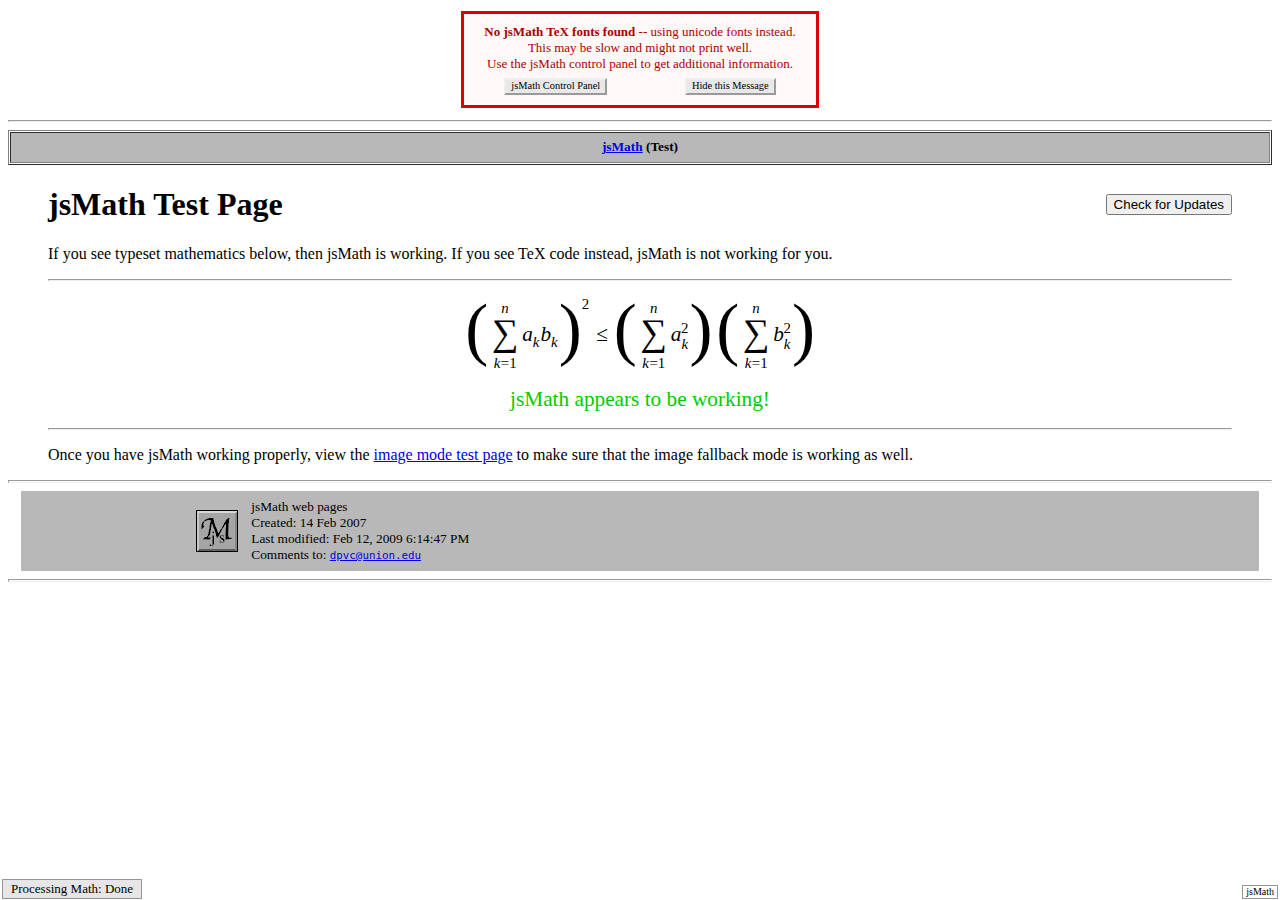
<file: jsMath/test/index.html>
<HTML>
<HEAD>
<TITLE>jsMath (Test):  jsMath Test Page</TITLE>
<!-- Copyright (c) 2007 by Davide P. Cervone.  All rights reserved. -->
<!-- *Document-Format:  jsMath -->
<!-- *Navigation-Data:-->
</HEAD>
<BODY>

<!-- *Navigation-links -->
<TABLE WIDTH="100%" BORDER="1" CELLPADDING="2" CELLSPACING="1">
<TR><TD BGCOLOR="#B8B8B8"><TABLE WIDTH="100%" BORDER="0" CELLPADDING="0" CELLSPACING="0">
<TR><TD WIDTH="20%" ALIGN="LEFT" NOWRAP></TD>
<TD ALIGN="CENTER" WIDTH="60%"><!
><NOBR><B><SMALL><A HREF="../welcome.html">jsMath</A> (Test)</SMALL></B></NOBR><!
></TD>
<TD ALIGN="RIGHT" WIDTH="20%" HEIGHT="25" NOWRAP><!
></TD></TR></TABLE>
</TD></TR></TABLE>
<p>
<!BR>

<!-- *Begin-Document-Body -->
<SCRIPT SRC="../easy/load.js"></SCRIPT>
<SCRIPT>
  jsMath = {
    Controls: {
      cookie: {scale: 133},
      CheckVersion: function () {
        jsMath.Script.delayedLoad('http://www.math.union.edu/locate/jsMath/jsMath/jsMath-version-check.js');
      }
    },
    Parser: {prototype: {
      macros: {warning: ["Macro","\\color{##00CC00}{\\rm jsMath\\ appears\\ to\\ be\\  working!}",1]}
    }}
  }
</SCRIPT>
<SCRIPT SRC="../plugins/noImageFonts.js"></SCRIPT>
<SCRIPT SRC="../jsMath.js"></SCRIPT>
<NOSCRIPT>
<DIV STYLE="color:#CC0000; text-align:center">
<B>Warning: <A HREF="http://www.math.union.edu/locate/jsMath">jsMath</A>
requires JavaScript to process the mathematics on this page.<BR>
If your browser supports JavaScript, be sure it is enabled.<B>
</DIV>
<HR>
</NOSCRIPT>

<BLOCKQUOTE>

<DIV STYLE="float:right; width:auto; margin-top:.5em">
<INPUT TYPE="button" VALUE="Check for Updates" ONCLICK="jsMath.Controls.CheckVersion()">
</DIV>

<H1>jsMath Test Page</H1>

If you see typeset mathematics below, then jsMath is working.  If you see
TeX code instead, jsMath is not working for you.
<p>
<!------------------------------------------------------------------------>
<HR>


<DIV CLASS="math">
\left(\, \sum_{k=1}^n a_k b_k \right)^2 \le
\left(\, \sum_{k=1}^n a_k^2 \right) \left(\, \sum_{k=1}^n b_k^2 \right)
</DIV>
<p>

<DIV CLASS="math" STYLE="color:red">
\warning{ &nbsp; &nbsp; &nbsp; jsMath is not working! &nbsp; &nbsp; &nbsp; }
</DIV>

<!------------------------------------------------------------------------>
<HR>
<p>

Once you have jsMath working properly, view the <A
HREF="index-images.html">image mode test page</A> to make sure that the
image fallback mode is working as well.

</BLOCKQUOTE>

<SCRIPT>
jsMath.Process(document);
</SCRIPT>

<!-- *End-Document-Body -->

<!-- *jsMath-Common-Footer -->
<!BR><p>
<HR SIZE="3">
<TABLE BORDER="0" CELLPADDING="0" CELLSPACING="0" WIDTH="98%" ALIGN="CENTER">
<TR VALIGN="MIDDLE"><TD BGCOLOR="#B8B8B8" WIDTH="50%">
<TABLE BORDER="0" CELLPADDING="0" CELLSPACING="8" ALIGN="CENTER">
<TR VALIGN="MIDDLE">

<TD><IMG SRC="jsMath40.jpg" ALT="[HOME]" BORDER="1" WIDTH="40" HEIGHT="40" HSPACE="5"></TD>
<TD><SMALL>jsMath web pages<BR>
Created:  14 Feb 2007<BR>
<!-- hhmts start -->
Last modified:  Feb 12, 2009 6:14:47 PM
<!-- hhmts end -->
<BR>
Comments to:  <A HREF="mailto:dpvc@union.edu"><CODE>dpvc@union.edu</CODE></A><BR>
</SMALL></TD>

</TR></TABLE></TD>
<TD WIDTH="100%" BGCOLOR="#B8B8B8">&nbsp;</TD>
</TR></TABLE>
<HR SIZE="3">

</BODY>
</HTML>
</file>
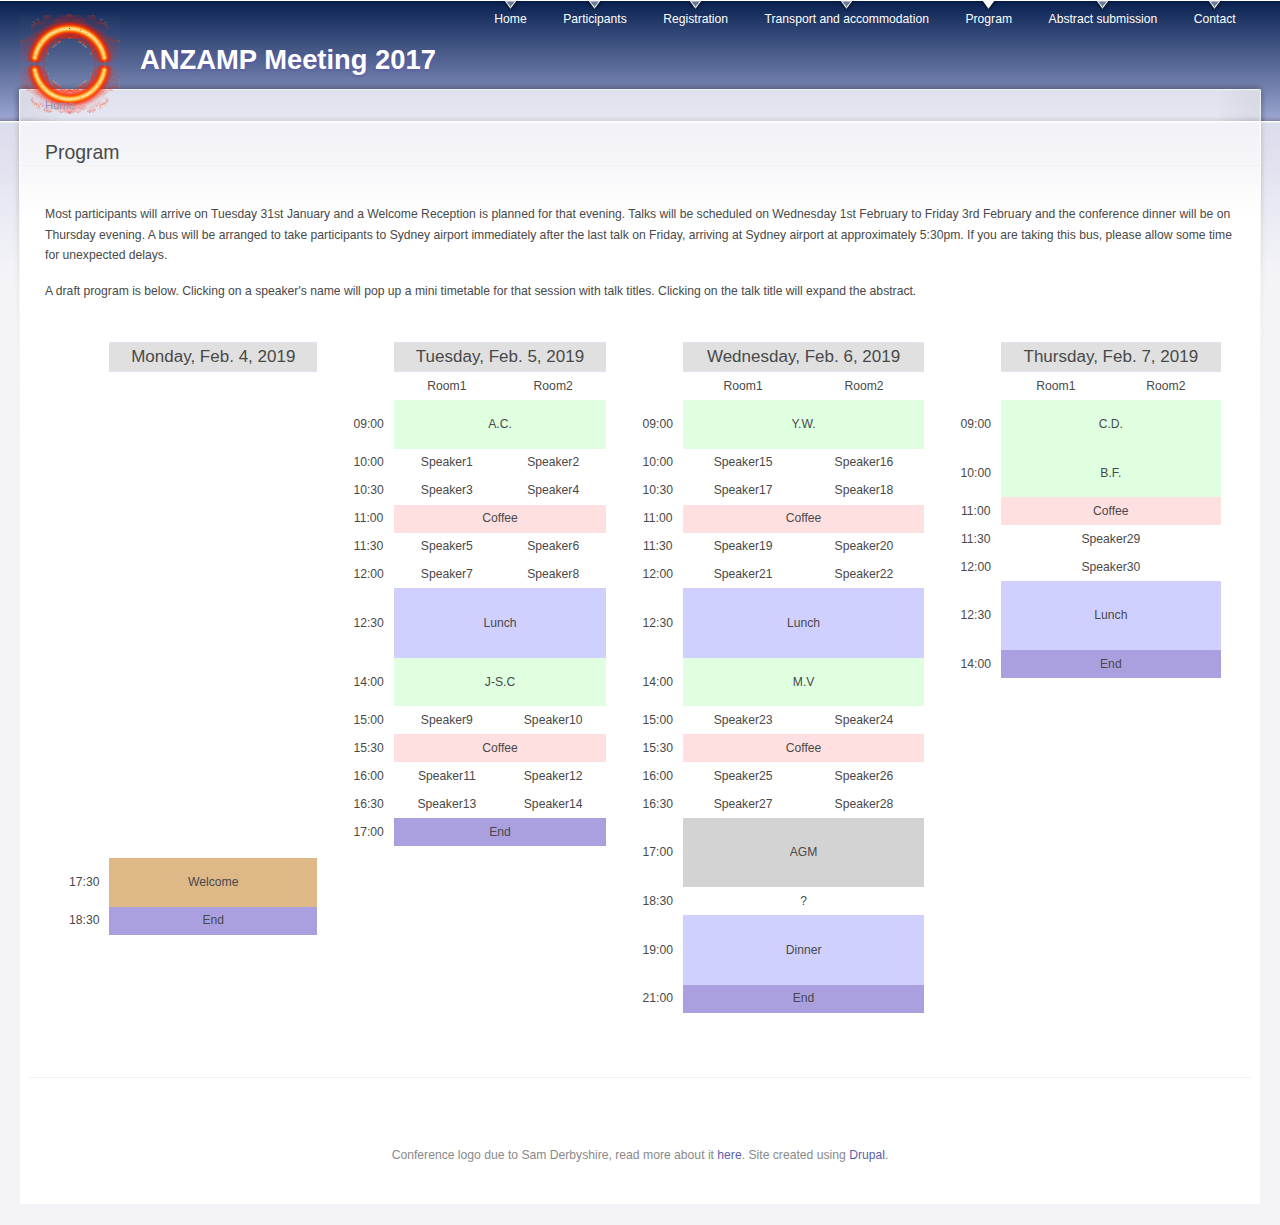
<file: program.html>
<!DOCTYPE html PUBLIC "-//W3C//DTD XHTML+RDFa 1.0//EN" "http://www.w3.org/MarkUp/DTD/xhtml-rdfa-1.dtd">
<html xmlns="http://www.w3.org/1999/xhtml" xml:lang="en" version="XHTML+RDFa 1.0" dir="ltr"
  xmlns:content="http://purl.org/rss/1.0/modules/content/"
  xmlns:dc="http://purl.org/dc/terms/"
  xmlns:foaf="http://xmlns.com/foaf/0.1/"
  xmlns:og="http://ogp.me/ns#"
  xmlns:rdfs="http://www.w3.org/2000/01/rdf-schema#"
  xmlns:sioc="http://rdfs.org/sioc/ns#"
  xmlns:sioct="http://rdfs.org/sioc/types#"
  xmlns:skos="http://www.w3.org/2004/02/skos/core#"
  xmlns:xsd="http://www.w3.org/2001/XMLSchema#">


<!-- Mirrored from www.anzamp.austms.org.au/meetings/current/program by HTTrack Website Copier/3.x [XR&CO'2014], Tue, 25 Apr 2017 13:06:26 GMT -->
<!-- Added by HTTrack --><meta http-equiv="content-type" content="text/html;charset=utf-8" /><!-- /Added by HTTrack -->
<meta about="/meetings/current/program" property="sioc:num_replies" content="0" datatype="xsd:integer">
<link rel="shortcut icon" href="http://www.anzamp.austms.org.au/meetings/2017/sites/default/files/anzamplogo.ico" type="image/vnd.microsoft.icon">
<meta content="Program" about="/meetings/current/program" property="dc:title">
<link rel="shortlink" href="http://www.anzamp.austms.org.au/meetings/2017/program.html">
<meta name="Generator" content="Drupal 7 (http://drupal.org)">
<link rel="canonical" href="http://www.anzamp.austms.org.au/meetings/2017/program.html">

<head profile="http://www.w3.org/1999/xhtml/vocab">
  <meta http-equiv="Content-Type" content="text/html; charset=utf-8" />
<meta about="/meetings/current/program" property="sioc:num_replies" content="0" datatype="xsd:integer" />
<link rel="shortcut icon" href="sites/default/files/anzamplogo.ico" type="image/vnd.microsoft.icon" />
<meta content="Program" about="/meetings/current/program" property="dc:title" />
<link rel="shortlink" href="program.html" />
<meta name="Generator" content="Drupal 7 (http://drupal.org)" />
<link rel="canonical" href="program.html" />
  <title>Program | ANZAMP Meeting 2017</title>
<!--<script type="text/javascript" src="http://gc.kis.v2.scr.kaspersky-labs.com/73A8F0AC-180B-434B-944F-7E73AB1D3EB0/main.js" charset="UTF-8"></script>-->
  <style type="text/css" media="all">
    @import url("modules/system/system.basef2cf.css");
    @import url("modules/system/system.menusf2cf.css");
    @import url("modules/system/system.messagesf2cf.css");
    @import url("modules/system/system.themef2cf.css");
    @import url("modules/comment/commentf2cf.css");
    @import url("modules/field/theme/fieldf2cf.css");
    @import url("modules/node/nodef2cf.css");
    @import url("modules/search/searchf2cf.css");
    @import url("modules/user/userf2cf.css");
    @import url("sites/default/files/color/garland-7d39d75b/stylef2cf.css");
    @import url("sites/default/files/color/garland-7d39d75b/stylef2cf.css");
    @import url("2019/tableformat.css");
  </style>
  <style type="text/css" media="print">@import url("themes/garland/printf2cf.css");</style>

<!--[if lt IE 7]>
<link type="text/css" rel="stylesheet" href="http://www.anzamp.austms.org.au/meetings/current/themes/garland/fix-ie.css" media="all" />
<![endif]-->
<script type="text/javascript" src="misc/jquery1cc4.js"></script>
<script type="text/javascript" src="misc/jquery.once7839.js"></script>
<script type="text/javascript" src="misc/drupalf2cf.js"></script>
<script type="text/javascript">
<!--//--><![CDATA[//><!--
jQuery.extend(Drupal.settings, {"basePath":"\/meetings\/current\/","pathPrefix":"","ajaxPageState":{"theme":"garland","theme_token":"TYjWyUGwKCPHzQ5X7lW_G-ywSugHlIfzHHEr6qNH6Vg","js":{"misc\/jquery.js":1,"misc\/jquery.once.js":1,"misc\/drupal.js":1},"css":{"modules\/system\/system.base.css":1,"modules\/system\/system.menus.css":1,"modules\/system\/system.messages.css":1,"modules\/system\/system.theme.css":1,"modules\/comment\/comment.css":1,"modules\/field\/theme\/field.css":1,"modules\/node\/node.css":1,"modules\/search\/search.css":1,"modules\/user\/user.css":1,"themes\/garland\/style.css":1,"themes\/garland\/print.css":1,"themes\/garland\/fix-ie.css":1}}});
//--><!]]>
</script>
</head>
<body class="html not-front not-logged-in no-sidebars page-node page-node- page-node-13 node-type-page fluid-width" >
  <div id="skip-link">
    <a href="#main-content" class="element-invisible element-focusable">Skip to main content</a>
  </div>
      
  <div id="wrapper">
    <div id="container" class="clearfix">

      <div id="header">
        <div id="logo-floater">
                              <div id="branding"><strong><a href="index.html">
                          <img src="sites/default/files/anzamplogo.png" alt="ANZAMP Meeting 2017 " title="ANZAMP Meeting 2017 " id="logo" />
                        <span>ANZAMP Meeting 2017</span>            </a></strong></div>
                          </div>

        <h2 class="element-invisible">Main menu</h2><ul class="links inline main-menu"><li class="menu-221 first"><a href="index.html">Home</a></li>
<li class="menu-477"><a href="participants.html">Participants</a></li>
<li class="menu-471"><a href="register.html">Registration</a></li>
<li class="menu-472"><a href="accommodation.html">Transport and accommodation</a></li>
<li class="menu-473 active-trail active"><a href="program.html" class="active-trail active">Program</a></li>
<li class="menu-475"><a href="abstract.html">Abstract submission</a></li>
<li class="menu-476 last"><a href="contact.html">Contact</a></li>
</ul>              </div> <!-- /#header -->

      
      <div id="center"><div id="squeeze"><div class="right-corner"><div class="left-corner">
          <h2 class="element-invisible">You are here</h2><div class="breadcrumb"><a href="index.html">Home</a></div>                    <a id="main-content"></a>
          <div id="tabs-wrapper" class="clearfix">                                <h1 class="with-tabs">Program</h1>
                              </div>                                                  <div class="clearfix">
              <div class="region region-content">
    <div id="block-system-main" class="block block-system clearfix">

    
  <div class="content">
    <div id="node-13" class="node node-page" about="/meetings/current/program" typeof="foaf:Document">

  
      
  
  <div class="content clearfix">
    <div class="field field-name-body field-type-text-with-summary field-label-hidden"><div class="field-items"><div class="field-item even" property="content:encoded"><!-- For the moment we just provide a rough outline of the program. A detailed program will be made available towards the end of November. --><style>
<!--/*--><![CDATA[/* ><!--*/

    student { 
display: none;
    }
 
/*--><!]]>*/
</style><p>
Most participants will arrive on Tuesday 31st January and a Welcome Reception is planned for that evening.  Talks will be scheduled on Wednesday 1st February to Friday 3rd February and the conference dinner will be on Thursday evening.  A bus will be arranged to take participants to Sydney airport immediately after the last talk on Friday, arriving at Sydney airport at approximately 5:30pm.  If you are taking this bus, please allow some time for unexpected delays.</p>
<p>A draft program is below.  Clicking on a speaker's name will pop up a mini timetable for that session with talk titles.  Clicking on the talk title will expand the abstract.</p>
<!--
<ul><li>
Monday Dec. 7 -Tuesday Dec. 8, <a href="http://www.guttmann2015.org/">Guttmann 2015</a> will be held at the same venue.
</li>
<li>
Tuesday Dec. 8 late afternoon / early evening, ANZAMP official welcome bbq.
</li>
<li>
Tuesday Dec. 8 evening, joint public lecture by Head Mathematics Teacher at the Hunter School of the Performing Arts, Cassandra Portelli, and Professor of Mathematics at the University of Sydney, Nalini Joshi.
</li>
<li>
Wednesday Dec. 9, talks from 9am-5:30pm (may finish earlier or later depending on number of speakers).
</li>
<li>
Wednesday Dec. 9, immediately following talks, ANZAMP annual general meeting.
</li>
<li>
Thursday Dec. 10, talks from 9am-5:30pm (may finish earlier or later depending on number of speakers).
</li>
<li>
Thursday Dec. 10 evening, conference dinner.
</li>
<li>
Friday Dec. 11, talks from 9am-3:30pm (will definitely finish at 3:30pm to allow participants to make firm travel plans).
</li>
</ul>
<p>-->
<style>
<!--/*--><![CDATA[/* ><!--*/

 /* The Modal (background) */
.modal {
    display: none; /* Hidden by default */
    position: fixed; /* Stay in place */
    z-index: 20; /* Sit on top */
    left: 0;
    top: 0;
    width: 100%; /* Full width */
    height: 100%; /* Full height */
    overflow: auto; /* Enable scroll if needed */
    background-color: rgb(0,0,0); /* Fallback color */
    background-color: rgba(0,0,0,0.4); /* Black w/ opacity */
}

/* Modal Content/Box */
.modal-content {
    background-color: #fefefe;
    margin: 15% auto; /* 15% from the top and centered */
    padding: 20px;
    border: 1px solid #888;
    width: 80%; /* Could be more or less, depending on screen size */
}

/* The Close Button */
.close {
    color: #aaa;
    float: right;
    font-size: 28px;
    font-weight: bold;
}

.close:hover,
.close:focus {
    color: black;
    text-decoration: none;
    cursor: pointer;
}

/*--><!]]>*/
</style><div id="myModal1" class="modal">
<!-- Modal content --><div class="modal-content">
    <span class="close" id="close1">×</span><br /><table style="width:100%;"><tr><td>09:00</td>
<td colspan="2" style="text-align:center;border:1px solid black;">
<div><b>Susan Scott:</b></div>
<div style="text-align:center"><a href="javascript: void(0);" onclick="toggle('abstract1000')">LIGO and the Dawn of the Age of Gravitational Wave Astronomy</a></div>
<div style="text-align:left"><abstract id="abstract1000" style="display:none;">This talk will provide an overview of the first direct detection of gravitational waves and gravitational wave astronomy. The 100 years of discoveries and endeavours leading to the first direct detection of gravitational waves will be summarised, highlighting the extraordinary difficulty of the quest to detect them and the many obstacles, both experimental and theoretical, which needed to be overcome along the way. The details and significance of the first detection (and subsequent detections) will be presented. Aspects of the new field of gravitational wave astronomy will be discussed.</abstract></div>
</td>
</tr><tr><td>10:00</td>
<td style="width:50%;border:1px solid black;">
<div><b>Arthur Suvorov:</b></div>
<div style="text-align:center"><a href="javascript: void(0);" onclick="toggle('abstract1045')">Gravitational waves and causality in modified gravity</a></div>
<div style="text-align:left"><abstract id="abstract1045" style="display:none;">In the theory of general relativity (GR), gravitational wave-fronts trace out null hypersurfaces. As such, the notions of electromagnetic and gravitational causality coincide. The non-linear, higher-order nature of the field equations arising in non-Einstein theories implies that gravitational waves behave differently than they do in GR. We present some new exact solutions representing gravitational waves (solitons) in a class of theories known as the f(R) gravities. We find that some theories permit modes of arbitrary phase speed, or permit more complicated causal domains. We offer some discussion about black hole nature in f(R) theories and about detection possibilities of sub- or super-luminal gravitational waves.</abstract></div>
</td>
<td style="width:50%;text-align:center;border:1px solid black;">
<div style="visibility:hidden">aaaaaaaa</div>
</td>
</tr><tr><td>10:25</td>
<td style="width:50%;border:1px solid black;">
<div><b>Norman Wildberger:</b></div>
<div style="text-align:center"><a href="javascript: void(0);" onclick="toggle('abstract1042')">A new framework for relativistic geometry</a></div>
<div style="text-align:left"><abstract id="abstract1042" style="display:none;">We show how rational trigonometry is well suited to framing basic questions about relativistic geometry.</abstract></div>
</td>
<td style="width:50%;border:1px solid black;">
<div><b>Nobutaka Nakazono:</b></div>
<div style="text-align:center"><a href="javascript: void(0);" onclick="toggle('abstract1023')">Elliptic Painlevé equations</a></div>
<div style="text-align:left"><abstract id="abstract1023" style="display:none;">Elliptic Painlevé equations head the list of the differential and discrete Painlevé equations. In 2009, an elliptic Painlevé equation is reported by Ramani, Carstea and Grammaticos. In this talk, we show the geometry of this equation: its space of initial values and corresponding Cremona isometries. Moreover, using this geometrical setting we derive two new elliptic Painlevé equations.
<p>This work has been supported by an Australian Laureate Fellowship #FL120100094 and grant #DP160101728 from the Australian Research Council.<br />Joint work with Nalini Joshi.</p></abstract></div>
</td>
</tr></table></div>
</div>
<div id="myModal2" class="modal">
<!-- Modal content --><div class="modal-content">
    <span class="close" id="close2">×</span><br /><table style="width:100%;"><tr><td>11:15</td>
<td style="width:50%;border:1px solid black;">
<div><b>Anthony Mays:</b></div>
<div style="text-align:center"><a href="javascript: void(0);" onclick="toggle('abstract1071')">Finite-size corrections in random matrix theory and the Riemann zeros</a></div>
<div style="text-align:left"><abstract id="abstract1071" style="display:none;">Assuming the Riemann hypothesis is true (that all the non-trivial zeros of the Riemann zeta function lie on the line z = 1/2 +i s) we can look to describe the distribution of the zeros on the critical line. The Montgomery-Odlyzko conjecture claims that the statistics of the zeros (a large distance from the real axis) match those of the eigenvalues of certain (large dimensional) random matrix ensembles. We discuss how the leading order and first correction terms of the eigenvalue spacings in the random matrix ensembles can be characterized as Fredholm determinants and as Painlevé transcendents, and we then compare these to the data of the Riemann zeros, finding very good agreement.</abstract></div>
</td>
<td style="width:50%;border:1px solid black;">
<div><b>Fahad Alshammari:</b></div>
<div style="text-align:center"><a href="javascript: void(0);" onclick="toggle('abstract1013')">Casimir operator of Galilean conformal algebra and related structures</a></div>
<div style="text-align:left"><abstract id="abstract1013" style="display:none;">Casimir operators of Lie algebras play an important role in both representation theory and physical applications.  The Casimir operators for semisimple Lie algebras are well-known, but for non-semisimple Lie algebras the situation can be more complicated. Although several methods and algorithms have been developed over the years that produce Casimir operators in such cases, many have their computational challenges. In my talk, I will outline some ideas developed in my project that form the heart of a new algorithm to produce Casimir operators. I will demonstrate the algorithm in the context of the family of finite-dimensional conformal Galilei algebras.<br />Joint work with Phillip S Isaac, UQ; Dr. Ian Marquette, UQ.</abstract></div>
</td>
</tr><tr><td>11:40</td>
<td style="width:50%;border:1px solid black;">
<div><b>Michael Cromer:</b></div>
<div style="text-align:center"><a href="javascript: void(0);" onclick="toggle('abstract1075')">Free Field Realisations of Logarithmic Conformal Field Theories</a></div>
<div style="text-align:left"><abstract id="abstract1075" style="display:none;">The symmetries of conformal field theory actually allow for the presence of logarithmic terms in correlation functions. In the last twenty years, many physically interesting examples of logarithmic theories have been found, notably including statistical models such as percolation and dilute polymers. State spaces associated to logarithmic theories exhibit non-diagonalisable action of the Virasoro algebra, and their construction has been approached in the literature by 'gluing' two highest weight Virasoro representations together in a nontrivial way. This talk presents recent work in applying this technique to Fock spaces in the hope of finding realisations of these representations in terms of the free boson. We will also see how logarithmic behaviour at the field level might correspond simply to an extension of the algebra at the mode level.<br /></abstract></div>
</td>
<td style="width:50%;border:1px solid black;">
<div><b>Ian Marquette:</b></div>
<div style="text-align:center"><a href="javascript: void(0);" onclick="toggle('abstract1047')">Superintegrable models: background, ideas and new developments</a></div>
<div style="text-align:left"><abstract id="abstract1047" style="display:none;">We review recent results of systematic searches for superintegrable by different approaches and discuss the connection with special functions and finitely generated polynomial algebras.</abstract></div>
</td>
</tr><tr><td>12:05</td>
<td style="width:50%;border:1px solid black;">
<div><b>Mark Bugden:</b></div>
<div style="text-align:center"><a href="javascript: void(0);" onclick="toggle('abstract1015')">It's T-duality, but not as we know it</a></div>
<div style="text-align:left"><abstract id="abstract1015" style="display:none;">T-duality is a procedure for assigning to a Riemannian manifold with an abelian group of isometries another Riemannian manifold called the dual manifold. This dual manifold has the property that when used as a string background, it is physically indistinguishable from the original background. This notion has been generalised to Riemannian manifolds with a nonabelian group of isometries, and much more recently, to backgrounds without any isometries (but with some milder conditions). I will discuss work towards some new examples of this generalised T-duality.</abstract></div>
</td>
<td style="width:50%;border:1px solid black;">
<div><b>Jeremy Nugent:</b></div>
<div style="text-align:center"><a href="javascript: void(0);" onclick="toggle('abstract1016')">Classifying superintegrable pp-waves</a></div>
<div style="text-align:left"><abstract id="abstract1016" style="display:none;">The pp-wave spacetimes are 4D metrics which arise in General Relativity. We discuss their symmetry properties, showing that a large subset of these metrics are superintegrable (have maximal symmetry) and analyse their symmetry algebras.</abstract></div>
</td>
</tr></table></div>
</div>
<div id="myModal3" class="modal">
<!-- Modal content --><div class="modal-content">
    <span class="close" id="close3">×</span><br /><table style="width:100%;"><tr><td>14:00</td>
<td colspan="2" style="text-align:center;border:1px solid black;">
<div><b>Eric Ragoucy:</b></div>
<div style="text-align:center"><a href="javascript: void(0);" onclick="toggle('abstract1002')">Integrability in out-of-equilibrium systems</a></div>
<div style="text-align:left"><abstract id="abstract1002" style="display:none;">Out-of-equilibrium systems have nowadays an important role in 1d statistical physics. Although an equilibrium state obviously doesn’t exist for such systems, one looks for a steady state (that is stationary in time). It is defined as the zero-eigenvalue eigenstate of the Markov matrix that describe the systems. Its exact computation is at the core of many researches. In some cases, the matrix product state ansatz (matrix ansatz for short) allows to compute this steady state. However no general approach for this ansatz is known. On the other hand, many 1d statistical models appear to be integrable, which allows to get eigenstates of the Markov matrix through Bethe ansatz. The goal of this presentation is to show how integrability gives a natural framework to construct the matrix ansatz for 1d systems with boundaries. It can be done on very general grounds, allowing to construct the matrix ansatz when it is not known, and also to define new models and/or to find boundary conditions ‘adapted’ to the model under consideration. We will illustrate the technique on some examples.</abstract></div>
</td>
</tr><tr><td>15:00</td>
<td style="width:50%;border:1px solid black;">
<div><b>Elynor Liu:</b></div>
<div style="text-align:center"><a href="javascript: void(0);" onclick="toggle('abstract1022')">Asymptotic Behaviours of Painlevé V</a></div>
<div style="text-align:left"><abstract id="abstract1022" style="display:none;">In this talk, we begin by reviewing some properties of Painlevé equations in the continuous and discrete domain. We then specialise to studying the elliptic asymptotic behaviour of Painlevé V and its discrete counter part (D<sub>5</sub><sup>(1)</sup> surface type) near infinity in the independent variable. We then connect this elliptic function locally, that is we analyse the evolution of E (the energy-like parameter) by an averaging method.</abstract></div>
</td>
<td style="width:50%;border:1px solid black;">
<div><b>Tianshu Liu:</b></div>
<div style="text-align:center"><a href="javascript: void(0);" onclick="toggle('abstract1025')">Towards N=2 Minimal Models</a></div>
<div style="text-align:left"><abstract id="abstract1025" style="display:none;">Conformal field theory is an essential tool of modern mathematical physics with applications to string theory and to the critical behaviour of statistical lattice models. The symmetries of a conformal field theory include all angle-preserving transformations. In two dimensions, these transformations generate the Virasoro algebra, a powerful symmetry that allows one to calculate observable quantities analytically.The symmetries of a conformal field theory may be strictly larger than the Virasoro algebra. One possibility which is crucial importance to string theory applications is that of supersymmetry, where the Virasoro algebra is extended by a given number of fermionic fields. The talk aims to explain certain aspects of N=2 superconformal field theory using the arsenal of mathematical technology and physical insight that has been built up over the last five years.</abstract></div>
</td>
</tr><tr><td>15:25</td>
<td style="width:50%;border:1px solid black;">
<div><b>Milena Radnovic:</b></div>
<div style="text-align:center"><a href="javascript: void(0);" onclick="toggle('abstract1020')">Asymptotic behaviour of fourth Painleve transcendents</a></div>
<div style="text-align:left"><abstract id="abstract1020" style="display:none;">We study the asymptotic behaviour of solutions of the fourth Painleve equation as the independent variable goes to infinity in its space of (complex) initial values, which is a generalisation of phase space described by Okamoto. We show that the limit set of each solution is compact and connected and, moreover, that any non-special solution has an infinite number of poles and infinite number of zeroes.<br />Joint work with Nalini Joshi.</abstract></div>
</td>
<td style="width:50%;border:1px solid black;">
<div><b>Vladimir Mangazeev:</b></div>
<div style="text-align:center"><a href="javascript: void(0);" onclick="toggle('abstract1039')">Integrable structure of products of finite Ginibre random matrices</a></div>
<div style="text-align:left"><abstract id="abstract1039" style="display:none;">We study the squared singular values of the product of M complex Ginibre matrices which form a determinantal point process with correlation kernel given by Meijer's G-functions. It was shown by Strahov that a hard edge scaling limit is described by Hamiltonian differential equations which can be formulated as the isomonodromic deformation system similar to the theory of Jimbo, Miwa, Mori, Ueno and Sato. We generalize this result to the case of finite matrices and find a new representation of the finite correlation kernel in terms of biorthogonal functions. As a result we obtain the Hamiltonian structure for a finite size matrices and formulate it in terms of (M+1)x(M+1) matrix Schlezinger system. The case M=1 reproduces the Tracy and Widom theory which results in the Painleve V equation for the gap probability.</abstract></div>
</td>
</tr></table></div>
</div>
<div id="myModal4" class="modal">
<!-- Modal content --><div class="modal-content">
    <span class="close" id="close4">×</span><br /><table style="width:100%;"><tr><td>16:15</td>
<td style="width:50%;border:1px solid black;">
<div><b>Luke Yates:</b></div>
<div style="text-align:center"><a href="javascript: void(0);" onclick="toggle('abstract1049')">Secret Supersymmetry</a></div>
<div style="text-align:left"><abstract id="abstract1049" style="display:none;">The non-appearance of predicted superparticles in high energy particle experiments has placed severe constraints on candidate models of supersymmetry; in particular on the masses of the superpartners of known particles. Drawing on our recent work investigating quadratic deformations of Lie superalgebras we show that for certain extensions of space-time supersymmetries, namely the conformal superalgebra, there are representations without any superpartners. This possibility arises due to a remarkable coincidence of the allowable quadratic extensions of the algebra, where one demands that a generalisation of the PBW theorem holds, and the minimal polynomial identity satisfied by the even subalgebra. <br />Joint work with Peter Jarvis.</abstract></div>
</td>
<td style="width:50%;border:1px solid black;">
<div><b>John Foxcroft:</b></div>
<div style="text-align:center"><a href="javascript: void(0);" onclick="toggle('abstract1060')">Osculating paths, the six-vertex model and Malcev-Neumann rings: Constant terms of Rational functions</a></div>
<div style="text-align:left"><abstract id="abstract1060" style="display:none;">Osculating paths are sets of non-crossing directed lattice paths, which are allowed to share vertices, but not edges. They have combinatorial links to the six-vertex model as well as the alternating sign matrix problem. I will outline a constant term formula for the number of these paths, and discuss the relationship between the constant term of a rational function and the choice of Malcev-Neumann ring.</abstract></div>
</td>
</tr><tr><td>16:40</td>
<td style="width:50%;border:1px solid black;">
<div><b>Kyle Wright:</b></div>
<div style="text-align:center"><a href="javascript: void(0);" onclick="toggle('abstract1027')">Geometry on Leibniz algebroids</a></div>
<div style="text-align:left"><abstract id="abstract1027" style="display:none;">The differential geometric structures associated with Lie algebroids, which are compatible with geometric structures on TM, have been received interest lately, due to their relation to local symmetries in gauge theories.  Differential geometric structures associated with Courant algebroids on TM ⊕ T*M have also been studied, with applications to several areas of interest to both mathematics and physics.  A certain class of Leibniz algebroids are associated with strong homotopy Lie algebras, and have an extended symmetry group.  The geometric structures associated to these vector bundles transform nicely under this extended symmetry group.  I will discuss the geometry associated to these Leibniz algebroids, some of which have interesting applications in physics, for example T-duality and U-duality.  </abstract></div>
</td>
<td style="width:50%;border:1px solid black;">
<div><b>Alessandra Vittorini-Orgeas:</b></div>
<div style="text-align:center"><a href="javascript: void(0);" onclick="toggle('abstract1037')">Yang-Baxter Solution of Dimers as a Free-Fermion Six-Vertex Model </a></div>
<div style="text-align:left"><abstract id="abstract1037" style="display:none;">Using Yang-Baxter integrability, we study dimers as a free-fermion six-vertex model with crossing parameter λ = π/2. We establish and solve inversion identities on the torus for arbitrary finite size. A one-to-many mapping of vertex onto dimer configurations allows the free-fermion solutions to be applied to the anisotropic dimer model on a square lattice where the dimers are rotated by 45° compared to their usual orientation. In a suitable gauge, the dimer model is described by the Temperley-Lieb algebra with β = cosλ = 0. In the particle representation, the local face tile operators give a representation of the fermion algebra. Finally, we obtain an explicit formula for the counting of the rotated dimer configurations on a finite M × N lattice.</abstract></div>
</td>
</tr><tr><td>17:05</td>
<td style="width:50%;border:1px solid black;">
<div><b>Peter Jarvis:</b></div>
<div style="text-align:center"><a href="javascript: void(0);" onclick="toggle('abstract1014')">Plethystic vertex operators and boson-fermion correspondences</a></div>
<div style="text-align:left"><abstract id="abstract1014" style="display:none;">We study the algebraic properties of plethystic vertex operators, introduced in (2010 J. Phys. A: Math. Theor. 43 405202), underlying the structure of symmetric functions associated with certain generalized universal character rings of subgroups of the general linear group, defined to stabilize tensors of Young symmetry type characterized by a partition of arbitrary shape π. Here we establish an extension of the well-known boson-fermion correspondence involving Schur functions and their associated (Bernstein) vertex operators: for each π, the modes generated by the plethystic vertex operators and their suitably constructed duals, satisfy the anticommutation relations of a complex Clifford algebra. The combinatorial manipulations underlying the results involve exchange identities exploiting the Hopf-algebraic structure of certain symmetric function series and their plethysms. J. Phys. A: Math. Theor. 49 (2016) 425201.<br />Joint work with Bertfried Fauser and Ronald King.</abstract></div>
</td>
<td style="width:50%;border:1px solid black;">
<div><b>Thomas Wong:</b></div>
<div style="text-align:center"><a href="javascript: void(0);" onclick="toggle('abstract1069')">Two Friendly Walks in a Sticky Slit</a></div>
<div style="text-align:left"><abstract id="abstract1069" style="display:none;">In previous work we derived an exact solution of two friendly directed walks above a sticky wall with single and double interactions. This models the behaviour of a pair of attracting polymers above an adsorbing surface.
<p>In this talk, we extend this to two friendly directed walks in a sticky slab. I'll discuss some difficulties encountered with the analytic approach, the results from numerical analysis, and then compare these results with similar models analysed previously.</p></abstract></div>
</td>
</tr></table></div>
</div>
<div id="myModal5" class="modal">
<!-- Modal content --><div class="modal-content">
    <span class="close" id="close5">×</span><br /><table style="width:100%;"><tr><td>09:00</td>
<td colspan="2" style="text-align:center;border:1px solid black;">
<div><b>Tomohiro Sasamoto:</b></div>
<div style="text-align:center"><a href="javascript: void(0);" onclick="toggle('abstract1001')">Exact solutions of 1D KPZ equation and related models</a></div>
<div style="text-align:left"><abstract id="abstract1001" style="display:none;">The KPZ equation is a non-linear stochastic partial differential equation introduced by Kardar, Parisi, Zhang in 1986 to describe dynamics of interface.  Its one-dimensional version already shows interesting scaling behaviors characterized by the exponent 1/3, which suggests non-Gaussian fluctuations.
<p>In 2010, the exact solution for the height distribution for the 1D KPZ equation was discovered by TS-Spohn and Amir-Corwin-Quastel. There have been vast developments in the field since then. It has turned out that the solvability of the 1D KPZ equation is related to various models of quantum integrable systems such as the free fermion, XXZ spin chain, q-boson models, quantum Tora lattice, Macdonald  polynomials and so on.</p>
<p>In this presentation, after discussing these developments,  we present our recent analysis of a certain model (q-TASEP) using Ramanujan’s summation formula and the Cauchy identity for the theta function.</p>
<p>References</p>
<p>[1] T. Sasamoto, The 1D Kardar-Parisi-Zhang equation: Height distribution and universality, Prog. Theor. Exp. Phys. 022A01 (2016).<br />
[2] T. Imamura, T. Sasamoto,  Fluctuations for stationary $q$-TASEP, in preparation.</p></abstract></div>
</td>
</tr><tr><td>10:00</td>
<td style="width:50%;border:1px solid black;">
<div><b>Todd Oliynyk:</b></div>
<div style="text-align:center"><a href="javascript: void(0);" onclick="toggle('abstract1070')">A priori estimates for relativistic liquid bodies</a></div>
<div style="text-align:left"><abstract id="abstract1070" style="display:none;">The timelike matter-vacuum boundary for fluid bodies with compact support is defined by the vanishing of the pressure. Due to the free nature of the boundary, obtaining estimates near the boundary without a loss of derivatives is technically challenging. In this talk, I will present a new wave formulation for the relativistic Euler equations that is especially suited to obtaining estimates in the presence of a fluid boundary, and importantly, does not require the liquid to be irrotational.</abstract></div>
</td>
<td style="width:50%;border:1px solid black;">
<div><b>Jens Grimm:</b></div>
<div style="text-align:center"><a href="javascript: void(0);" onclick="toggle('abstract1044')">Geometric explanation of anomalous finite-size scaling in high dimensions</a></div>
<div style="text-align:left"><abstract id="abstract1044" style="display:none;">Finite-size scaling (FSS) is a fundamental physical theory within statistical mechanics, describing the asymptotic approach to the thermodynamic limit of finite systems in the neighbourhood of a critical phase transition. It is well-known that models of critical phenomena typically possess an upper critical dimension, d<sub>c</sub>, such that in dimensions d &gt; d<sub>c</sub>, their thermodynamic behaviour is governed by critical exponents taking simple mean-field values. In contrast to the simplicity of the thermodynamic behaviour, however, the theory of FSS in dimensions above d<sub>c</sub> is surprisingly subtle, and remains the subject of ongoing debate. We will argue that such subtleties can be explained in a simple way, by taking an appropriate geometric perspective. Our picture is supported by Markov-chain Monte Carlo simulations of the Ising model and self-avoiding walk on five-dimensional hypercubic lattices.<br />Joint work with Eren M. Elci, Zongzheng Zhou, Tim Garoni, and Youjin Deng.</abstract></div>
</td>
</tr><tr><td>10:25</td>
<td style="width:50%;border:1px solid black;">
<div><b>Joerg Frauendiener:</b></div>
<div style="text-align:center"><a href="javascript: void(0);" onclick="toggle('abstract1029')">On the computation of Theta functions on Riemann surfaces</a></div>
<div style="text-align:left"><abstract id="abstract1029" style="display:none;">Theta functions are often used in the solution of integrable systems such as the KdV, non-linear Schrödinger and KP equations. In order to study the properties of the solutions these functions have to be computed. In this talk I will present joint work with Christian Klein on how to completely determine the Theta functions given only an algebraic curve as initial datum.</abstract></div>
</td>
<td style="width:50%;border:1px solid black;">
<div><b>Yibing Shen:</b></div>
<div style="text-align:center"><a href="javascript: void(0);" onclick="toggle('abstract1057')">Analysis of exact solutions for the p+ip pairing Hamiltonian.</a></div>
<div style="text-align:left"><abstract id="abstract1057" style="display:none;">In this talk, we discuss a two-dimensional BCS model where the symmetry of the pairing interaction is p+ip-wave. This model dates back to the original study of the BCS model describing superconductivity and rose to prominence in identifying topological properties of superconducting systems. This model was shown to be exactly solvable in 2009. We will focus on techniques to analyse the behaviour of the ground-state Bethe roots and energy for large systems corresponding to various parameter regimes. We also examine under what conditions our methods may be applied. Further, we outline an alternative approach to analysing the Bethe roots via polynomials and present related results.</abstract></div>
</td>
</tr></table></div>
</div>
<div id="myModal6" class="modal">
<!-- Modal content --><div class="modal-content">
    <span class="close" id="close6">×</span><br /><table style="width:100%;"><tr><td>11:15</td>
<td style="width:50%;border:1px solid black;">
<div><b>Vladimir Bazhanov:</b></div>
<div style="text-align:center"><a href="javascript: void(0);" onclick="toggle('abstract1054')">Bukhvostov-Lipatov model and duality of quantum and classical systems</a></div>
<div style="text-align:left"><abstract id="abstract1054" style="display:none;">Bukhvostov and Lipatov have shown that weakly interacting instantons and anti-instantons in the O(3) non-linear sigma model in two dimensions are described by an exactly soluble  model containing two coupled Dirac fermions.  We propose an exact formula for the vacuum energy of the model for twisted boundary conditions, expressing it through a special solution of the classical sinh-Gordon equation. The formula perfectly matches predictions of the standard renormalized perturbation theory at weak couplings as well as the conformal perturbation theory at short distances. A complete proof the proposed expression for the vacuum energy is based on a combination of the Bethe ansatz techniques and the classical inverse scattering transform method. The description of the vacuum state of the quantum model in terms of the classical sinh-Gordon equation can be viewed as an instance of a remarkable, albeit unusual correspondence between integrable quantum field theories and integrable classical field theories in two dimensions, which cannot be expected from the standard quantum–classical correspondence principle.</abstract></div>
</td>
<td style="width:50%;border:1px solid black;">
<div><b>Joshua Capel:</b></div>
<div style="text-align:center"><a href="javascript: void(0);" onclick="toggle('abstract1041')">Generalizations of the Askey-Wilson Algebra and multivariate orthogonal polynomials</a></div>
<div style="text-align:left"><abstract id="abstract1041" style="display:none;">This talk will briefly discuss recent results regarding generalisation of the Askey-Wilson algebra and associated orthogonal polynomials (Joint work with Sarah Post)</abstract></div>
</td>
</tr><tr><td>11:40</td>
<td style="width:50%;border:1px solid black;">
<div><b>Boris Runov:</b></div>
<div style="text-align:center"><a href="javascript: void(0);" onclick="toggle('abstract1053')">On spectral problem of integrable Quantum Field Theory</a></div>
<div style="text-align:left"><abstract id="abstract1053" style="display:none;">We study ODE/IM correspondence in QFT on the example of Lipatov-Boukhvostov model. We associate with QFT a second order differential equation with 3 singular points arising from linear problem for modified sinh-Gordon equation. Functional equations on connection matrices manifesting the symmetry of ODE w.r.t. rotation around singularities give rise to Bethe Ansatz type equations which are interpreted as Bethe Ansatz equations for Lipatov-Boukhvostov model. Using analytical properties of connection matrices we derive  a system of nonlinear integral equations, which can be solved numerically. We compute vacuum energy of the model and check our results against asymptotical expressions obtained using perturbation theory.</abstract></div>
</td>
<td style="width:50%;border:1px solid black;">
<div><b>William Moore:</b></div>
<div style="text-align:center"><a href="javascript: void(0);" onclick="toggle('abstract1061')">The Asymmetric Simple Exclusion Process, bi-orthogonality and Askey-Wilson polynomials</a></div>
<div style="text-align:left"><abstract id="abstract1061" style="display:none;">I will state the diffusion algebra equations of the stationary state of the five parameter (α, β, γ, δ and q) Asymmetric Simple Exclusion Process as a linear functional L, acting on a tensor algebra. From L a pair of sequences of monic polynomials are constructed which are bi-orthogonal. The action of these polynomials on the boundary vector gives a basis which is associated with the Askey-Wilson polynomials obtained by Sasamoto.</abstract></div>
</td>
</tr><tr><td>12:05</td>
<td style="width:50%;border:1px solid black;">
<div><b>Christopher Raymond:</b></div>
<div style="text-align:center"><a href="javascript: void(0);" onclick="toggle('abstract1066')">Galilean contractions of W-algebras</a></div>
<div style="text-align:left"><abstract id="abstract1066" style="display:none;">We investigate Galilean contractions of operator product algebras. We show that several families of algebras such as the N=1,2, and 4 superconformal algebras, and affine Kac-Moody algebras admit Galilean contractions, as well as their compatibility with other established algebra constructions. Furthermore, we discuss Galilean contractions of W-algebras and provide evidence for the existence of a new class of W-algebras.<br />Joint work with Jorgen Rasmussen.</abstract></div>
</td>
<td style="width:50%;border:1px solid black;">
<div><b>Somayeh Shiri:</b></div>
<div style="text-align:center"><a href="javascript: void(0);" onclick="toggle('abstract1034')">Rigorous construction of the effective description of TASEP on a ring via Bethe ansatz</a></div>
<div style="text-align:left"><abstract id="abstract1034" style="display:none;">Studying large deviation functions (LDF) in non-equilibrium statistical mechanics typically relies on simulation. Simulation of rare events is a notoriously difficult task however. In the past decade, a number of advanced Monte Carlo techniques have been introduced to investigate the LDF of macroscopic observables in non-equilibrium statistical mechanics. The Iterative Measurement-and-Feedback method is a powerful method introduced recently in [1]. For this method to be feasible in practice, it needs to be augmented with a so-called "effective description" of the system being studied. Such effective descriptions have been conjectured and tested numerically, for a number of models including TASEP. In this talk we use Bethe ansatz to construct, and rigorously justify the effective description of TASEP on a ring.<br />Joint work with Timothy M. Garoni.</abstract></div>
</td>
</tr></table></div>
</div>
<div id="myModal7" class="modal">
<!-- Modal content --><div class="modal-content">
    <span class="close" id="close7">×</span><br /><table style="width:100%;"><tr><td>14:00</td>
<td colspan="2" style="text-align:center;border:1px solid black;">
<div><b>Bernd Krauskopf:</b></div>
<div style="text-align:center"><a href="javascript: void(0);" onclick="toggle('abstract1003')">Delay-induced dynamics: mode structure of a semiconductor laser with two filtered feedback loops</a></div>
<div style="text-align:left"><abstract id="abstract1003" style="display:none;">Delays arise in many areas, including control theory, communication systems, electrodynamics and laser physics. When they are sufficiently large with respect to the internal time scales of the system under consideration, delays need to be taken into account in the mathematical description. This leads to models in the form of delay-differential equations, which are a special class of infinite-dimensional dynamical systems. The talk will demonstrate how advanced methods from dynamical systems can be brought to bear to gain insight into the overall dynamics of systems with delays.
<p>Specifically, the talk will present a case study of a semiconductor laser receiving time-delayed and frequency-filtered optical feedback (FOF) from two external filters. This system is referred to as the 2FOF laser, and it has been used as pump laser in optical telecommunication and as light source in sensor applications. Our analysis of the 2FOF laser focuses on the basic solutions of the underlying DDE, known as external filtered modes (EFMs), which correspond to laser output with steady amplitude and frequency. We consider the EFM-surface in the space of steady-state frequency, the corresponding steady-state population inversion, and the feedback phase difference. The EFM-surface emerges as a natural object, because it allows us to give a complete classification of the EFM structure in dependence on system parameters, including the detunings and width of the filters and the two delay times. To achieve this, we employ singularity theory in conjunction with continuation methods to determine how the parameter space is divided into regions of geometrically different types of EFM surface. Finally, we show that there are bands and islands of stability related to the type of EFM-surface that may be accessible and distinguishable experimentally.</p>
<p>This is joint work with Poitr Slowinski, University of Exeter, and Sebastian Wieczorek, University College Cork.</p></abstract></div>
</td>
</tr><tr><td>15:00</td>
<td style="width:50%;border:1px solid black;">
<div><b>Jan De Gier:</b></div>
<div style="text-align:center"><a href="javascript: void(0);" onclick="toggle('abstract1011')">Rigorous finite-size corrections for universal boundary entropy in bond percolation</a></div>
<div style="text-align:left"><abstract id="abstract1011" style="display:none;">We compute the boundary entropy for bond percolation on the square lattice in the presence of a boundary loop weight, and prove explicit and exact expressions on a strip and on a cylinder of size L. For the cylinder we provide a rigorous asymptotic analysis which allows for the computation of finite-size corrections to arbitrary order. For the strip we provide exact expressions. Our rigorous and exact results corroborate an argument based on conformal field theory, in particular concerning universal logarithmic corrections for the case of the strip due to the presence of corners in the geometry. We furthermore observe a crossover at a special value of the boundary loop weight.<br />Joint work with Jesper Jacobsen and Anita Ponsaing.</abstract></div>
</td>
<td style="width:50%;border:1px solid black;">
<div><b>Youjin Deng:</b></div>
<div style="text-align:center"><a href="javascript: void(0);" onclick="toggle('abstract1067')">Emergent O(n) symmetry in a series of three-dimensional Potts models</a></div>
<div style="text-align:left"><abstract id="abstract1067" style="display:none;">We study the q-state Potts model on a simple cubic lattice with ferromagnetic interactions in one lattice direction, and antiferromagnetic interactions in the other two directions. As the temperature T decreases, the system undergoes a second-order phase transition that fits in the universality class of the three-dimensional O(n) model with n = q − 1. This conclusion is based on the estimated critical exponents, and histograms of the order parameter. At even smaller T we find, for q = 4 and 5, a first-order transition to a phase with a different type of long-range order. This long-range order dissolves at T = 0, and the system effectively reduces to a disordered two-dimensional Potts antiferromagnet. These results are obtained by means of Monte Carlo simulations and finite-size scaling.<br /></abstract></div>
</td>
</tr><tr><td>15:25</td>
<td style="width:50%;border:1px solid black;">
<div><b>Timothy Garoni:</b></div>
<div style="text-align:center"><a href="javascript: void(0);" onclick="toggle('abstract1006')">Critical Speeding-up in Percolation</a></div>
<div style="text-align:left"><abstract id="abstract1006" style="display:none;">We prove the existence of "critical speeding-up" for the mean cluster size in two-dimensional and high-dimensional percolation. More precisely, we prove that the dynamical critical exponent of the corresponding integrated autocorrelation time is negative for dynamical bond percolation on high dimensional tori, and on the triangular lattice. The proof of the latter harnesses recent rigorous results on the conformal invariance of critical site percolation on the triangular lattice.<br />Joint work with Andrea Collevecchio, Eren Elci, and Greg Markowsky.</abstract></div>
</td>
<td style="width:50%;border:1px solid black;">
<div><b>Eric Zhou:</b></div>
<div style="text-align:center"><a href="javascript: void(0);" onclick="toggle('abstract1026')">Face-cubic model on the complete graph</a></div>
<div style="text-align:left"><abstract id="abstract1026" style="display:none;">In this talk, I will describe our recent study on the phase diagram of the general n-component face-cubic model on the complete graph. We focus on the n=2 case as it can be exactly mapped to the Ashkin-Teller model. Using large deviations analysis, we obtain the exact phase diagram. Besides the well-known Ising phase, face-cubic phase and Potts phase, our study indicates the existence of a new ordered phase, which we call super-ordered phase. We note that many of our results can be extended to n&gt;2 cases.<br />Joint work with Timothy Garoni.</abstract></div>
</td>
</tr></table></div>
</div>
<div id="myModal8" class="modal">
<!-- Modal content --><div class="modal-content">
    <span class="close" id="close8">×</span><br /><table style="width:100%;"><tr><td>16:15</td>
<td style="width:50%;border:1px solid black;">
<div><b>Slaven Kozic:</b></div>
<div style="text-align:center"><a href="javascript: void(0);" onclick="toggle('abstract1035')">Center of the quantum affine vertex algebra in type A</a></div>
<div style="text-align:left"><abstract id="abstract1035" style="display:none;">By the results of P. Etingof and D. Kazhdan, the vacuum module V<sub>c</sub>(gl<sub>N</sub>) for the double Yangian DY(gl<sub>N</sub>) has a quantum vertex algebra structure. We will introduce the definition of the center of an arbitrary quantum vertex algebra and recall some of its properties. Finally, we will present our main result, the explicit description of the center of the quantum vertex algebra V<sub>c</sub>(gl<sub>N</sub>) at the critical level c=-N. This is a joint work with N. Jing, A. Molev and F. Yang.<br />Joint work with Naihuan Jing, Alexander Molev, and Fan Yang.</abstract></div>
</td>
<td style="width:50%;border:1px solid black;">
<div><b>Omar Foda:</b></div>
<div style="text-align:center"><a href="javascript: void(0);" onclick="toggle('abstract1043')">A Macdonald refined topological vertex</a></div>
<div style="text-align:left"><abstract id="abstract1043" style="display:none;">We consider the refined topological vertex as a function of two parameters, x and y, and refine it further by introducing two Macdonald-type parameters, q and t. We explain the relation of the new topological vertex to Ding-Iohara-Miki algebra, and conjecture an elliptic extension related to Saito's elliptic algebra.<br />Joint work with J F Wu (Beijing).</abstract></div>
</td>
</tr><tr><td>16:40</td>
<td style="width:50%;border:1px solid black;">
<div><b>Michael Wheeler:</b></div>
<div style="text-align:center"><a href="javascript: void(0);" onclick="toggle('abstract1064')">Interplay between Macdonald processes and higher spin vertex models</a></div>
<div style="text-align:left"><abstract id="abstract1064" style="display:none;">The Macdonald processes are specified by (1) a probability measure on sequences of partitions, and (2) a set of Markov kernels with a simple action on this measure. They are built out of the theory of Macdonald polynomials, and encompass many other integrable stochastic processes as special cases. The stochastic six-vertex model is a "twisted" version of the six-vertex model of statistical mechanics, whose Boltzmann weights a,b,c satisfy the relation a=b+c. The latter property allows the model to be interpreted as a discrete-time Markov chain.
<p>Recently, some remarkable equivalences have been noticed between the expectation of observables in Macdonald processes and the expectation of observables in the stochastic six-vertex model. These equivalences can be proved by directly comparing integral expressions for such expectations, where they exist. In this talk I will give a conceptual proof of one such equivalence, making use of a Yang--Baxter equation which connects the two processes.</p></abstract></div>
</td>
<td style="width:50%;border:1px solid black;">
<div><b>Iwan Jensen:</b></div>
<div style="text-align:center"><a href="javascript: void(0);" onclick="toggle('abstract1030')">Three friendly walkers</a></div>
<div style="text-align:left"><abstract id="abstract1030" style="display:none;">More than 15 years ago Guttmann and Vöge  [J. Statist. Plann. Inference, <b>101</b>, 107 (2002)],  introduced  a model of friendly walkers. Since then it has remained unsolved.  We provide the exact solution to a closely allied model which essentially only differs in the boundary conditions.  The exact solution is expressed in terms of the reciprocal of the generating function for vicious walkers which is a D-finite function. However, ratios of D-finite functions are inherently not D-finite and in this case we prove that the friendly walkers generating function is the solution to a non-linear differential equation with polynomial coefficients, it is in other words D-algebraic. We find using numerically exact calculations  a conjectured expression  for the generating function of the original model as a ratio of a  D-finite function and  the generating function for vicious walkers. We obtain an expression for this D-finite function in terms of a hypergeometric function with a rational pullback and its first and second derivatives.</abstract></div>
</td>
</tr></table></div>
</div>
<div id="myModal9" class="modal">
<!-- Modal content --><div class="modal-content">
    <span class="close" id="close9">×</span><br /><table style="width:100%;"><tr><td>09:00</td>
<td style="width:50%;border:1px solid black;">
<div><b>Phillip Isaac:</b></div>
<div style="text-align:center"><a href="javascript: void(0);" onclick="toggle('abstract1050')">Matrix elements for type 2 unitary irreducible representations of the Lie superalgebra gl(m|n)</a></div>
<div style="text-align:left"><abstract id="abstract1050" style="display:none;">We discuss the characteristic identity formalism and outline its utlity in deriving matrix elements for the type 2 unitary representations of gl(m|n). We also consider the notion of duality in this context.</abstract></div>
</td>
<td style="width:50%;border:1px solid black;">
<div><b>Guo Chuan Thiang:</b></div>
<div style="text-align:center"><a href="javascript: void(0);" onclick="toggle('abstract1032')">The differential topology of semimetals and exotic fermions</a></div>
<div style="text-align:left"><abstract id="abstract1032" style="display:none;">In 2015, the elusive Weyl fermion was "discovered" in a topological semimetal. The mathematical characterisation of semimetals turns out to involve deep and subtle results in differential topology, with intriguing links to the notions of Euler structures, torsion of manifolds, and Seiberg-Witten invariants. A proposal for a topological semimetal with torsion charges will be outlined, and is based on the Atiyah-Dupoint-Thomas theory of singular vector fields and the Kervaire semicharacteristic. These ideas can be applied to realise exotic fermionic quasiparticles in condensed matter systems, and to study D-brane charges in string theory.<br />Joint work with Varghese Mathai.</abstract></div>
</td>
</tr><tr><td>09:25</td>
<td style="width:50%;border:1px solid black;">
<div><b>Andrew Kels:</b></div>
<div style="text-align:center"><a href="javascript: void(0);" onclick="toggle('abstract1040')">The star-triangle relation, lens partition function, and hypergeometric sum/integrals</a></div>
<div style="text-align:left"><abstract id="abstract1040" style="display:none;">The star-triangle relation (STR) is a fundamental relation for integrability of two-dimensional lattice models of statistical mechanics, that first arose over 72 years ago in Onsager's solution of the 2-d Ising model.  In the last decade or so, it has become evident that STR is also a key relation for several other areas of mathematical physics, and provides new correspondences from the latter areas to integrable lattice models.  Such correspondences are a powerful tool for gaining insight into the different areas that are connected through STR.  This talk will give an overview of such correspondences between the three areas of integrable lattice models, elliptic hypergeometric functions, and supersymmetric gauge theory, and the latest results comprising the most general known solutions of STR.<br />Joint work with Ilmar Gahramanov.</abstract></div>
</td>
<td style="width:50%;border:1px solid black;">
<div><b>Murray Batchelor:</b></div>
<div style="text-align:center"><a href="javascript: void(0);" onclick="toggle('abstract1033')">Spectral statistics of the quantum Rabi model</a></div>
<div style="text-align:left"><abstract id="abstract1033" style="display:none;">The quantum Rabi model describes the fundamental interaction between light and matter, more specifically, between a qubit and a single boson mode of a quantised light field [1]. In this talk I will discuss some recent progress on the spectral statistics of this model, an aspect which has received relatively little attention.
<p>[1] D. Braak, Q.-H. Chen, M.T. Batchelor and E. Solano, Semi-classical and quantum Rabi models: in celebration of 80 years, J. Phys. A 49, 300301 (2016)</p></abstract></div>
</td>
</tr><tr><td>09:50</td>
<td style="width:50%;border:1px solid black;">
<div><b>Michael Baake:</b></div>
<div style="text-align:center"><a href="javascript: void(0);" onclick="toggle('abstract1048')">Reversing and extended symmetries of shift spaces</a></div>
<div style="text-align:left"><abstract id="abstract1048" style="display:none;">The reversing symmetry group is considered in the setting of symbolic dynamics. While this group is generally too big to be analysed in detail, there are interesting cases with some form of rigidity where one can determine all symmetries and reversing symmetries explicitly. They include Sturmian shifts as well as classic examples such as the Thue--Morse system with various generalisations or the Rudin--Shapiro system.  We also look at generalisations of the reversing symmetry group to higher-dimensional shift spaces, then called the group of extended symmetries. We develop their basic theory for faithful shift actions, and determine the extended symmetry group of the chair tiling shift, which can be described as a model set, and of Ledrappier's shift, which is an example of algebraic origin.<br />Joint work with John A G Roberts, and Reem Yassawi.</abstract></div>
</td>
<td style="width:50%;border:1px solid black;">
<div><b>Xin Liu:</b></div>
<div style="text-align:center"><a href="javascript: void(0);" onclick="toggle('abstract1028')">On the derivation of HOMFLYPT as a new invariant of topological fluid mechanics</a></div>
<div style="text-align:left"><abstract id="abstract1028" style="display:none;">When unlinked, unknotted vortex loops are formed helicity may fail to detect topological complexity accurately. By using and extending earlier results (Liu &amp; Ricca 2012), we derive the skein relations of the HOMFLYPT polynomial for ideal fluid knots from helicity, thus providing a rigorous proof that the HOMFLYPT polynomial is a new, powerful invariant of topological fluid mechanics (Liu &amp; Ricca 2015). Since this invariant is a two-variable polynomial, the skein relations are derived from two independent equations expressed in terms of writhe and twist contributions. Writhe is given by addition/subtraction of imaginary local paths, and twist by Dehn's surgery. HOMFLYPT then becomes a function of knot topology and field strength. For illustration we derive explicit expressions for some elementary cases and apply these results to homogeneous vortex tangles. Recently, by using this method, we prove that each stage of a cascade process, that follows a complexity-reducing path given by a sequence of T(2,2n+1) torus knots and T(2,2n) torus links produced by consecutive reconnections, can be detected by a unique, monotonically decreasing sequence of HOMFLYPT numerical values (Liu &amp; Ricca 2016). This opens the doors to useful applications in the study of the decay process of classical and quantum vortex tangles.<br /><br />
References:<br /><br />
Liu, X. &amp; Ricca, R.L. (2012) The Jones polynomial for fluid knots from helicity. J. Phys. A: Math. &amp; Theor. 45, 205501.<br /><br />
Liu, X. &amp; Ricca, R.L. (2015) On the derivation of HOMFLYPT polynomial invariant for fluid knots. J. Fluid Mech. 773, 34-48.<br /><br />
Liu, X. &amp; Ricca, R.L. (2016) Knots cascade detected by a monotonically decreasing sequence of values, Sci. Rep. 6, 24118.<br />Joint work with Renzo L. Ricca.</abstract></div>
</td>
</tr><tr><td>10:15</td>
<td style="width:50%;border:1px solid black;">
<div><b>John A G Roberts:</b></div>
<div style="text-align:center"><a href="javascript: void(0);" onclick="toggle('abstract1055')">Driven linear dynamics over finite fields</a></div>
<div style="text-align:left"><abstract id="abstract1055" style="display:none;">We introduce a class of dynamical systems over finite fields which are specified by a finite collection of linear maps, which are driven by words of low (affine) complexity.<br />
We use various approaches to study recurrence and transitions on the directed graphs  induced by the dynamics of the finite state space.<br />Joint work with Franco Vivaldi.</abstract></div>
</td>
<td style="width:50%;border:1px solid black;">
<div><b>Thomas Quella:</b></div>
<div style="text-align:center"><a href="javascript: void(0);" onclick="toggle('abstract1019')">Haldane phases of SU(N) spin chains and how to realize them in cold-atom gases</a></div>
<div style="text-align:left"><abstract id="abstract1019" style="display:none;">Historically, the Haldane phase in S=1 SU(2) spin chains is one of the first examples of a symmetry-protected topological phase. In this talk, I will discuss the classification of symmetry-protected topological phases for spin systems with continuous symmetry, specifically SU(N), and show how these can be realised in cold atom gases. </abstract></div>
</td>
</tr></table></div>
</div>
<div id="myModal10" class="modal">
<!-- Modal content --><div class="modal-content">
    <span class="close" id="close10">×</span><br /><table style="width:100%;"><tr><td>11:15</td>
<td style="width:50%;border:1px solid black;">
<div><b>Tony Guttmann:</b></div>
<div style="text-align:center"><a href="javascript: void(0);" onclick="toggle('abstract1058')">Pattern-avoiding permutations</a></div>
<div style="text-align:left"><abstract id="abstract1058" style="display:none;">Pattern-avoiding permutations (PAPs) play a key role in several combinatorial structures that arise in mathematical physic and theoretical computer science. The number of classical PAPs are known to grow exponentially, and solved cases grow as p<sub>n</sub>(<font face="symbol">π</font>)  <font face="symbol">~</font>  const. × <font face="symbol">m</font><sup>n</sup> × n<sup>g</sup>, where p<sub>n</sub> is the number of permutations of length n that avoid the sub-permutation <font face="symbol">π</font>, called a pattern. By contrast, the number of <i>consecutive</i> PAPs, c<sub>n</sub>(<font face="symbol">π</font>) are believed to grow as c<sub>n</sub>(<font face="symbol">π</font>)  <font face="symbol">~</font>  const. × n! × <font face="symbol">m</font><sup>n</sup> × n<sup>g</sup>. We describe these two families and present new results for both classical and consecutive PAPs.</abstract></div>
</td>
<td style="width:50%;border:1px solid black;">
<div><b>Rod Gover:</b></div>
<div style="text-align:center"><a href="javascript: void(0);" onclick="toggle('abstract1010')">New invariants via renormalised volume</a></div>
<div style="text-align:left"><abstract id="abstract1010" style="display:none;">We develop a very general and simplified approach to renormalized volume for conformally compact manifolds and show that this reveals new global invariants in conformal manifolds.<br />Joint work with Andrew Waldron.</abstract></div>
</td>
</tr><tr><td>11:40</td>
<td style="width:50%;border:1px solid black;">
<div><b>Richard Brak:</b></div>
<div style="text-align:center"><a href="javascript: void(0);" onclick="toggle('abstract1059')">Affine refections,  division algebras and solvability of quarter plane random walk problems</a></div>
<div style="text-align:left"><abstract id="abstract1059" style="display:none;">I will show how  reflection groups and affine reflection groups   provide a geometric  understanding of why certain quarter plane random walk models can or cannot be solved (by a certain class of methods). Additionally the relationship between   rational map path groups  and divisions rings will be given. The latter relationship will give a geometric understanding of the rational maps.</abstract></div>
</td>
<td style="width:50%;border:1px solid black;">
<div><b>Peter Bouwknegt:</b></div>
<div style="text-align:center"><a href="javascript: void(0);" onclick="toggle('abstract1021')">Higher spin algebras and representation theory</a></div>
<div style="text-align:left"><abstract id="abstract1021" style="display:none;">In this talk I will discuss higher spin algebras from the point of view of universal enveloping algebras and their ideals.</abstract></div>
</td>
</tr><tr><td>12:05</td>
<td style="width:50%;border:1px solid black;">
<div><b>Nicholas Beaton:</b></div>
<div style="text-align:center"><a href="javascript: void(0);" onclick="toggle('abstract1046')">Characterizing knotting for polymers in nanochannels</a></div>
<div style="text-align:left"><abstract id="abstract1046" style="display:none;">We model long ring polymers in a thin channel, using self-avoiding polygons in a tubular sublattice of the simple cubic lattice, and use transfer-matrix and Monte Carlo methods to study their topological properties. In particular, we consider different ways of defining the “size” of a knot relative to the length of the polymer, and find that the distribution of knot sizes is heavily dependent on the definition used. The relevance of these results to recent experiments involving DNA knots in solid-state nanopores will also be discussed.<br />Joint work with Christine E Soteros and Jeremy W Eng.</abstract></div>
</td>
<td style="width:50%;border:1px solid black;">
<div><b>Adam Rennie:</b></div>
<div style="text-align:center"><a href="javascript: void(0);" onclick="toggle('abstract1018')">The bulk-edge correspondence for topological insulators</a></div>
<div style="text-align:left"><abstract id="abstract1018" style="display:none;">Topological phases of matter are characterised by<br />
robust invariants of the material associated to boundary ``currents''.<br />
In this talk I will show how to relate bulk invariants with edge invariants.<br />Joint work with Chris Bourne (Erlangen and Sendai), Alan Carey (ANU and Wollongong) and Johannes Kellendonk (Lyon).</abstract></div>
</td>
</tr></table></div>
</div>
<div id="myModal11" class="modal">
<!-- Modal content --><div class="modal-content">
    <span class="close" id="close11">×</span><br /><table style="width:100%;"><tr><td>14:00</td>
<td colspan="2" style="text-align:center;border:1px solid black;">
<div><b>Luis Fernando Alday:</b></div>
<div style="text-align:center"><a href="javascript: void(0);" onclick="toggle('abstract1004')">The analytic conformal bootstrap</a></div>
<div style="text-align:left"><abstract id="abstract1004" style="display:none;">A conformal field theory is characterised by the CFT data, namely the spectrum of scaling dimensions and OPE coefficients. The idea of the conformal bootstrap is to use associativity of the operator algebra together with the symmetries of the theory to constraint the CFT data. For the sector of operators with large spin one can actually use these ideas to obtain analytical results. We will explain how to set up a "large spin perturbation theory", namely a systematic expansion around the large spin sector, leading to analytic results to all orders in inverse powers of the spin. This allows to obtain analytic results for vast families of CFTs, including vector models, weakly coupled gauge theories and the computation of loops for scalar theories in AdS.</abstract></div>
</td>
</tr></table></div>
</div>
<table class="outer-table">
  <td class="day-column">
    <table class="inner-table" cellspacing="100">
      <tr>
        <td></td>
        <th colspan="2" class="table-header">
          <h3>Monday, Feb. 4, 2019</h3>
        </th>
      </tr>
      <tr>
        <td class="blank"></td>
      </tr>
      <tr>
        <td>17:30</td>
        <td class="welcome" colspan="2">Welcome</td>
      </tr>
      <tr>
        <td>18:30</td>
        <td class="end" colspan="2">End</td>
      </tr>
    </table>
  </td>

  <td class="day-column">
    <table class="inner-table">
      <tr>
        <td></td>
        <th colspan="2" class="table-header">
          <h3>Tuesday, Feb. 5, 2019</h3>
        </th>
      </tr>
      <tr>
        <td class="student-speaker"></td>
        <td><div>Room1</div></td>
        <td><div>Room2</div></td>
      </tr>
      <tr>
        <td>09:00</td>
        <td class="invited-speaker" colspan="2">A.C.</td>
      </tr>
      <tr>
        <td>10:00</td>
        <td class="student-speaker">Speaker1</td>
        <td class="student-speaker">Speaker2</td>
      </tr>
      <tr>
        <td>10:30</td>
        <td class="student-speaker">Speaker3</td>
        <td class="student-speaker">Speaker4</td>
      </tr>
      <tr>
        <td>11:00</td>
        <td class="coffee" colspan="2">Coffee</td>
      </tr>
      <tr>
        <td>11:30</td>
        <td class="student-speaker">Speaker5</td>
        <td class="student-speaker">Speaker6</td>
      </tr>
      <tr>
        <td>12:00</td>
        <td class="student-speaker">Speaker7</td>
        <td class="student-speaker">Speaker8</td>
      </tr>
      <tr>
        <td>12:30</td>
        <td class="lunch" colspan="2">Lunch</td>
      </tr>
      <tr>
        <td>14:00</td>
        <td class="invited-speaker" colspan="2">J-S.C</td>
      </tr>
      <tr>
        <td>15:00</td>
        <td class="student-speaker">Speaker9</td>
        <td class="student-speaker">Speaker10</td>
      </tr>
      <tr>
        <td>15:30</td>
        <td class="coffee" colspan="2">Coffee</td>
      </tr>
      <tr>
        <td>16:00</td>
        <td class="student-speaker">Speaker11</td>
        <td class="student-speaker">Speaker12</td>
      </tr>
      <tr>
        <td>16:30</td>
        <td class="student-speaker">Speaker13</td>
        <td class="student-speaker">Speaker14</td>
      </tr>
      <tr>
        <td>17:00</td>
        <td class="end" colspan="2">End</td>
      </tr>
    </table>
  </td>

  <td class="day-column">
    <table class="inner-table">
      <tr>
        <td></td>
        <th colspan="2" class="table-header">
          <h3>Wednesday, Feb. 6, 2019</h3>
        </th>
      </tr>
      <tr>
        <td class="student-speaker"></td>
        <td><div>Room1</div></td>
        <td><div>Room2</div></td>
      </tr>
      <tr>
        <td>09:00</td>
        <td class="invited-speaker" colspan="2">Y.W.</td>
      </tr>
      <tr>
        <td>10:00</td>
        <td class="student-speaker">Speaker15</td>
        <td class="student-speaker">Speaker16</td>
      </tr>
      <tr>
        <td>10:30</td>
        <td class="student-speaker">Speaker17</td>
        <td class="student-speaker">Speaker18</td>
      </tr>
      <tr>
        <td>11:00</td>
        <td class="coffee" colspan="2">Coffee</td>
      </tr>
      <tr>
        <td>11:30</td>
        <td class="student-speaker">Speaker19</td>
        <td class="student-speaker">Speaker20</td>
      </tr>
      <tr>
        <td>12:00</td>
        <td class="student-speaker">Speaker21</td>
        <td class="student-speaker">Speaker22</td>
      </tr>
      <tr>
        <td>12:30</td>
        <td class="lunch" colspan="2">Lunch</td>
      </tr>
      <tr>
        <td>14:00</td>
        <td class="invited-speaker" colspan="2">M.V</td>
      </tr>
      <tr>
        <td>15:00</td>
        <td class="student-speaker">Speaker23</td>
        <td class="student-speaker">Speaker24</td>
      </tr>
      <tr>
        <td>15:30</td>
        <td class="coffee" colspan="2">Coffee</td>
      </tr>
      <tr>
        <td>16:00</td>
        <td class="student-speaker">Speaker25</td>
        <td class="student-speaker">Speaker26</td>
      </tr>
      <tr>
        <td>16:30</td>
        <td class="student-speaker">Speaker27</td>
        <td class="student-speaker">Speaker28</td>
      </tr>
      <tr>
        <td>17:00</td>
        <td class="agm" colspan="2">AGM</td>
      </tr>
      <tr>
        <td>18:30</td>
        <td class="student-speaker" colspan="2">?</td>
      </tr>
      <tr>
        <td>19:00</td>
        <td class="dinner" colspan="2">Dinner</td>
      </tr>
      <tr>
        <td>21:00</td>
        <td class="end" colspan="2">End</td>
      </tr>
    </table>
  </td>

  <td class="day-column">
    <table class="inner-table">
      <tr>
        <td></td>
        <th colspan="2" class="table-header">
          <h3>Thursday, Feb. 7, 2019</h3>
        </th>
      </tr>
      <tr>
        <td class="student-speaker"></td>
        <td><div>Room1</div></td>
        <td><div>Room2</div></td>
      </tr>
      <tr>
        <td>09:00</td>
        <td class="invited-speaker" colspan="2">C.D.</td>
      </tr>
      <tr>
        <td>10:00</td>
        <td class="invited-speaker" colspan="2">B.F.</td>
      </tr>
      <tr>
        <td>11:00</td>
        <td class="coffee" colspan="2">Coffee</td>
      </tr>
      <tr>
        <td>11:30</td>
        <td class="student-speaker" colspan="2">Speaker29</td>
      </tr>
      <tr>
        <td>12:00</td>
        <td class="student-speaker" colspan="2">Speaker30</td>
      </tr>
      <tr>
        <td>12:30</td>
        <td class="lunch" colspan="2">Lunch</td>
      </tr>
      <tr>
        <td>14:00</td>
        <td class="end" colspan="2">End</td>
      </tr>
    </table>
  </td>
  </tr></table></td>
</tr></table><script>
<!--//--><![CDATA[// ><!--

function toggle(obj) {
var obj=document.getElementById(obj);
if (obj.style.display == "block") obj.style.display = "none";
else obj.style.display = "block"; 
}

// Get the <span> element that closes the modal

var close1 = document.getElementById('close1');
    
var close2 = document.getElementById('close2');
    
var close3 = document.getElementById('close3');
    
var close4 = document.getElementById('close4');
    
var close5 = document.getElementById('close5');
    
var close6 = document.getElementById('close6');
    
var close7 = document.getElementById('close7');
    
var close8 = document.getElementById('close8');
    
var close9 = document.getElementById('close9');
    
var close10 = document.getElementById('close10');
    
var close11 = document.getElementById('close11');
    
// When the user clicks on <span> (x), close the modal    
close1.onclick = function() {
    modal1.style.display = "none";
}
    
close2.onclick = function() {
    modal2.style.display = "none";
}
    
close3.onclick = function() {
    modal3.style.display = "none";
}
    
close4.onclick = function() {
    modal4.style.display = "none";
}
    
close5.onclick = function() {
    modal5.style.display = "none";
}
    
close6.onclick = function() {
    modal6.style.display = "none";
}
    
close7.onclick = function() {
    modal7.style.display = "none";
}
    
close8.onclick = function() {
    modal8.style.display = "none";
}
    
close9.onclick = function() {
    modal9.style.display = "none";
}
    
close10.onclick = function() {
    modal10.style.display = "none";
}
    
close11.onclick = function() {
    modal11.style.display = "none";
}


// Get the modal
var modal1 = document.getElementById('myModal1');

// Get the modal
var modal2 = document.getElementById('myModal2');

// Get the modal
var modal3 = document.getElementById('myModal3');

// Get the modal
var modal4 = document.getElementById('myModal4');

// Get the modal
var modal5 = document.getElementById('myModal5');

// Get the modal
var modal6 = document.getElementById('myModal6');

// Get the modal
var modal7 = document.getElementById('myModal7');

// Get the modal
var modal8 = document.getElementById('myModal8');

// Get the modal
var modal9 = document.getElementById('myModal9');

// Get the modal
var modal10 = document.getElementById('myModal10');

// Get the modal
var modal11 = document.getElementById('myModal11');

// When the user clicks anywhere outside of the modal, close it
window.onclick = function(event) {


        if (event.target == modal1) {
            modal1.style.display = "none";
        }

        if (event.target == modal2) {
            modal2.style.display = "none";
        }

        if (event.target == modal3) {
            modal3.style.display = "none";
        }

        if (event.target == modal4) {
            modal4.style.display = "none";
        }

        if (event.target == modal5) {
            modal5.style.display = "none";
        }

        if (event.target == modal6) {
            modal6.style.display = "none";
        }

        if (event.target == modal7) {
            modal7.style.display = "none";
        }

        if (event.target == modal8) {
            modal8.style.display = "none";
        }

        if (event.target == modal9) {
            modal9.style.display = "none";
        }

        if (event.target == modal10) {
            modal10.style.display = "none";
        }

        if (event.target == modal11) {
            modal11.style.display = "none";
        }
        
    }

//--><!]]>
</script></div></div></div>  </div>

  <div class="clearfix">
          <div class="links"></div>
    
      </div>

</div>
  </div>
</div>
  </div>
          </div>
                      <div class="region region-footer">
    <div id="block-block-1" class="block block-block clearfix">

    
  <div class="content">
    <p>Conference logo due to Sam Derbyshire, read more about it <a href="http://math.ucr.edu/home/baez/week285.html">here</a>. Site created using <a href="http://www.drupal.org/">Drupal</a>.</p>
  </div>
</div>
  </div>
      </div></div></div></div> <!-- /.left-corner, /.right-corner, /#squeeze, /#center -->

      
    </div> <!-- /#container -->
  </div> <!-- /#wrapper -->
  </body>

<!-- Mirrored from www.anzamp.austms.org.au/meetings/current/program by HTTrack Website Copier/3.x [XR&CO'2014], Tue, 25 Apr 2017 13:06:27 GMT -->
</html>
</file>
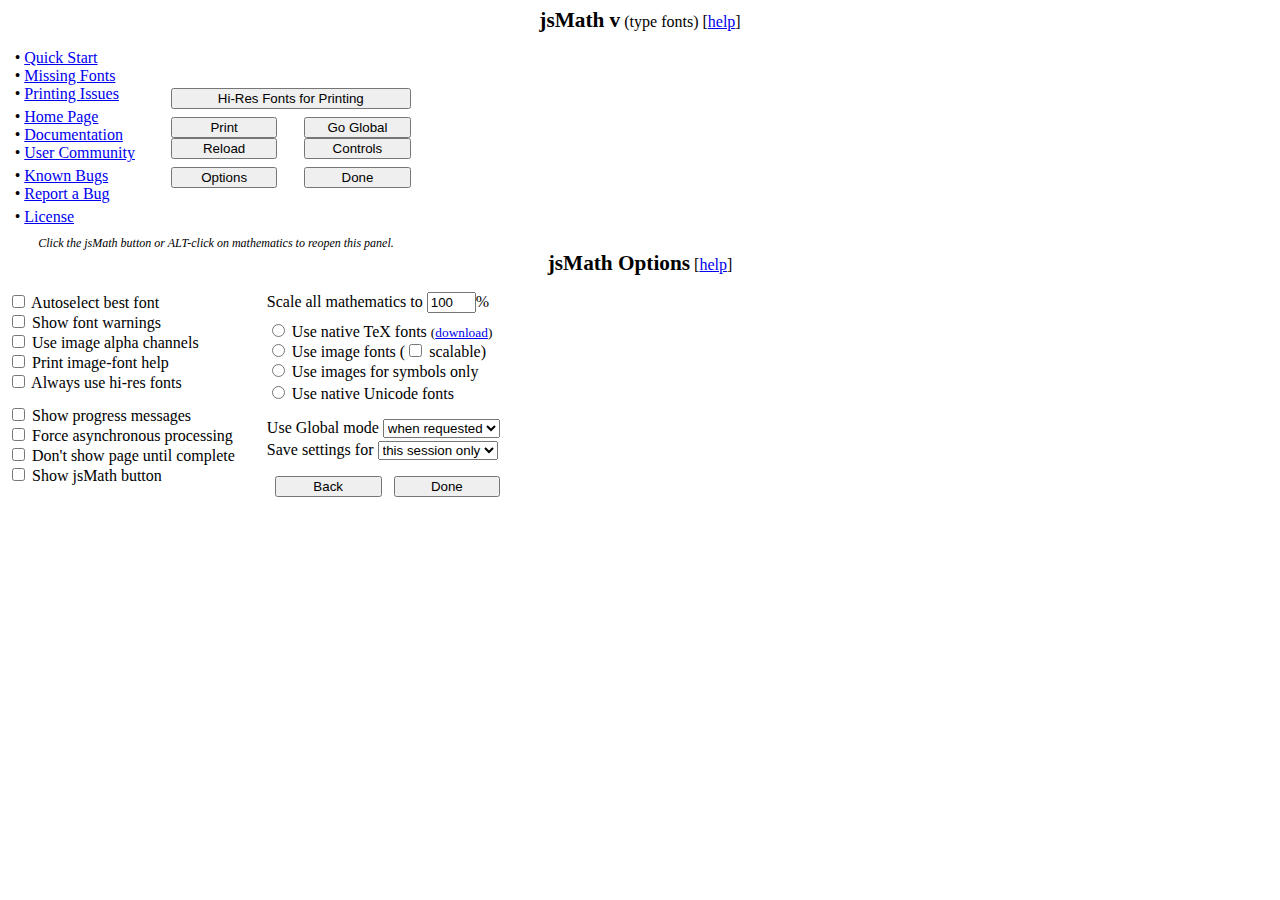
<file: jsMath/jsMath-controls.html>
<html>
<head>
<!--
 | jsMath-controls.html
 |
 | Part of the jsMath package for mathematics on the web.
 | 
 | This file handles the details of the jsMath control panels
 | 
 | ---------------------------------------------------------------------
 | 
 | Copyright 2004-2007 by Davide P. Cervone
 |
 | Licensed under the Apache License, Version 2.0 (the "License");
 | you may not use this file except in compliance with the License.
 | You may obtain a copy of the License at
 |
 |     http://www.apache.org/licenses/LICENSE-2.0
 |
 | Unless required by applicable law or agreed to in writing, software
 | distributed under the License is distributed on an "AS IS" BASIS,
 | WITHOUT WARRANTIES OR CONDITIONS OF ANY KIND, either express or implied.
 | See the License for the specific language governing permissions and
 | limitations under the License.
-->
</head>
<body>

<script>
var showWarning = 0;
var domain = document.domain || "";
var mustPost = ((domain == "" || domain == "localhost") && window.postMessage);
while (!window.jsMath && !showWarning) {
  try {
    window.jsMath = window.parent.jsMath;
    if (!window.jsMath) {throw "no jsMath";}
  } catch (err) {
    showWarning = 1; pageDomain = '';
    try {pageDomain = document.domain} catch (err) {}
    //
    // MSIE on Mac can't change document.domain, and 'try' won't
    //   catch the error (Grrr!) so don't even attempt it.
    //
    if (pageDomain.match(/\..*\./) &&
        (navigator.appName != 'Microsoft Internet Explorer' ||
         !navigator.platform.match(/Mac/) || !navigator.userProfile || !document.all)) {
      try {
        document.domain = pageDomain.replace(/^[^.]*\./,'');
        showWarning = 0;
      } catch(err) {}
    }
  }
}

function Warning () {
  alert(
    "jsMath can't open the control panel, since jsMath was not " +
    "obtained from a server that is in the same domain as the " +
    "page that loaded it."
  );
}

if (showWarning) {
  if (!mustPost) setTimeout("Warning()",1);
} else {
  var debug = window.parent.debug;
  var show = window.parent.show;
}
</SCRIPT>

<SCRIPT ID="jsMath_script">
if (window.jsMath) {

jsMath.Add(jsMath.Controls,{

  loaded: 1,

  mainLabels: {
    print: 'Print',  reload: 'Reload', local: 'Go Local', global: 'Go Global',
    ctrls: 'Controls', opts: 'Options', done: 'Done'
  },
  optionLabels: {back: 'Back', done: 'Done'},

  Close: function () {
    this.panel.style.display = "none";
    jsMath.Element("button").style.display = (this.cookie.button ? "block" : "none");
    if (jsMath.document.location.protocol == 'file:' && jsMath.Global.islocal) return;
    for (var id in {scale:1, scaleImg:1, font:1, print:1, printwarn:1,
                    stayhires:1, autofont:1, alpha:1, tex2math:1, global:1}) {
      if (this.cookie[id] && this.cookie[id] != this.oldCookie[id] &&
          this.oldCookie[id] != null) {
        this.Reload();
        return;
      }
    }
  },

  Main: function () {
    this.oldCookie = {}; jsMath.Add(this.oldCookie,this.cookie);
    this.GetPanel("main");

    jsMath.Element("_version").innerHTML = jsMath.version;

    jsMath.Element("_fontType").innerHTML =
      ({tex:"TeX",
        image:"Image",
        symbol:"Image symbol",
        unicode:"Unicode"})[this.cookie.font];

     jsMath.Element("_mailto").href =
       "mailto:dpvc@union.edu?subject=Bug Report for jsMath "
           + jsMath.version + " (using " + jsMath.browser
           + " in " + this.cookie.font + " mode)";

    if (this.cookie.print ||
       (this.cookie.font != 'image' && this.cookie.font != 'symbol'))
         {jsMath.Element("_resolution").disabled = true}

    if (jsMath.Global.isLocal) {
      jsMath.Element("_ctrls").disabled = true;
    } else {
      this.cookie.hiddenGlobal = jsMath.Global.isHidden;
      jsMath.Element("_global").style.display = "none";
      jsMath.Element("_local").style.display = "";
      if (!jsMath.Global.isHidden || jsMath.noShowGlobal)
        {jsMath.Element("_ctrls").disabled = true}
    }
    if (jsMath.noChangeGlobal) {
      for (var id in {global:1, local:1, ctrls: 1})
        {jsMath.Element('_'+id).disabled = true}
    }
    if (!window.print) {jsMath.Element("_print").disabled = true}

    if (jsMath.Browser.safariButtonBug) {
      for (var id in this.mainLabels)
        {jsMath.Element('_'+id).value = this.mainLabels[id]}
    }

    this.panel.style.display = "block";
    this.openMain = 0;
  },

  Options: function () {
    this.GetPanel("options");
    jsMath.Element("_scale").value = this.cookie.scale;
    jsMath.Element("_keep").value = this.cookie.keep;
    jsMath.Element("_global").value = this.cookie.global;
    for (var id in {autofont:1, scaleImg:1, alpha:1, warn:1, printwarn: 1,
                    stayhires: 1, button:1, progress:1, asynch:1, blank:1, tex2math:1}) {
      if (this.cookie[id]) {jsMath.Element('_'+id).checked = true}
    }
    var font = jsMath.document.getElementsByName("jsMath__font");
    for (var i = 0; i < font.length; i++) {
      if ((font[i].value == 'tex' && jsMath.nofonts) ||
          ((font[i].value == 'symbol' || font[i].value == 'image') &&
             jsMath.noImgFonts)) {
        jsMath.Element('_'+font[i].value+"Text").className = "disabled";
        font[i].disabled = true;
      }
      else if (this.cookie.font == font[i].value) {font[i].checked = true}
    }
    if (jsMath.noImgFonts) {
      for (var id in {alpha:1, printwarn:1, stayhires:1}) {
        var obj = jsMath.Element("_"+id);
        obj.disabled = true;
        obj.parentNode.className = "disabled";
      }
    } else if (jsMath.Browser.imgScale != 1) {
      jsMath.Element("_alphaText").className = "disabled";
      jsMath.Element("_alpha").disabled = true;
    }
    if (jsMath.tex2math.Convert) {
      jsMath.Element("_separator").style.display = '';
      jsMath.Element("_tex2mathRow").style.display = '';
    }
    if (jsMath.noChangeGlobal) {
      jsMath.Element("_globalText").className = "disabled";
      jsMath.Element("_global").disabled = true;
    }
    if (jsMath.isCHMmode) {
      jsMath.Element("_asynchText").className  = "disabled";
      jsMath.Element("_asynch").disabled = true;
    }

    if (jsMath.Browser.safariButtonBug) {
      for (var id in this.optionLabels)
        {jsMath.Element('_'+id).value = this.optionLabels[id]}
    }

    this.panel.style.display = "block";

    if (jsMath.Browser.msieMoveButtonHack) {
      this.panel.style.left = "0px";
      this.panel.style.top = "0px";
      jsMath.Controls.MoveButton();
    }
  },

  HTML: {},  // storage for panels for Firefox3 in local mode

  GetPanel: function (name) {
    this.panel.innerHTML = ""; // for MSIE on the Mac
    var html = this.HTML[name];
    if (html == null) {html = document.getElementById("jsMath_"+name).innerHTML}
    this.panel.innerHTML = html;
  },

  SaveOptions: function (close) {
    this.cookie.scale = jsMath.Element("_scale").value;
    var font = jsMath.document.getElementsByName("jsMath__font");
    for (var i = 0; i < font.length; i++) 
      {if (font[i].checked) {this.cookie.font = font[i].value}}
    for (var id in {autofont:1, scaleImg:1, alpha:1, warn:1, printwarn: 1,
                    stayhires: 1, button:1, progress:1, asynch:1, blank:1, tex2math:1}) {
      if (this.cookie[id] != null) {
        this.cookie[id] = jsMath.Element('_'+id).checked ? 1: 0;
      }
    }
    this.cookie.keep = jsMath.Element("_keep").value;
    this.cookie.global = jsMath.Element("_global").value;
    this.cookie.print = this.cookie.stayhires;
    this.SetCookie(1);
    if (close) {this.Close()} else {this.Main()}
  },

  PrintResolution: function () {
    this.cookie.print = 1;
    this.SetCookie(1);
    this.Close();
  },

  Print: function () {
    this.Close();
    jsMath.window.print();
  },

  GoGlobal: function () {
    this.cookie.global = "always";
    jsMath.Global.GoGlobal(this.SetCookie(2));
  },
  GoLocal: function () {jsMath.Global.GoLocal()},

  ShowControls: function () {
    this.Close();
    jsMath.Global.Show();
  },

  NoAuto: function () {jsMath.Element("_autofont").checked = false}

});

jsMath.Add(jsMath.Post.Commands,{
  PAN: function (message) {jsMath.Controls.HTML.main = message},
  OPT: function (message) {jsMath.Controls.HTML.options = message},

  PST: function (message) {
    jsMath.Controls.Main();
    jsMath.Script.endLoad();
    jsMath.Message.doClear();
  }
});

}
</script>

<!------------------------------------------------------------>

<div id="jsMath_main">
<div style="text-align:center">
<b style="font-size:133%">jsMath v<span ID="jsMath__version"></span></b>
(<span id="jsMath__fontType">type</span> fonts)
[<a target="_blank" href="http://www.math.union.edu/locate/jsMath/users/main.html">help</a>]
<p style="margin-bottom:0px">
<table border="0" cellspacing="0" cellpadding="0" style="margin:0px">
<tr valign="middle"><td align="center">
<table border="0" cellspacing="0" cellpadding="0">
<tr><td class="infoLink" align="left">&#8226; <a target="_blank" href="http://www.math.union.edu/locate/jsMath/users/quickstart.html">Quick Start</a></td></tr>
<tr><td class="infoLink" align="left">&#8226; <a target="_blank" href="http://www.math.union.edu/locate/jsMath/users/fonts.html">Missing Fonts</a></td></tr>
<tr><td class="infoLink" align="left">&#8226; <a target="_blank" href="http://www.math.union.edu/locate/jsMath/users/printing.html">Printing Issues</a></td></tr>
<tr><td height="5"></td></tr>
<tr><td class="infoLink" align="left">&#8226; <a target="_blank" href="http://www.math.union.edu/locate/jsMath">Home Page</a></td></tr>
<tr><td class="infoLink" align="left">&#8226; <a target="_blank" href="http://www.math.union.edu/locate/jsMath/users/">Documentation</a></td></tr>
<tr><td class="infoLink" align="left">&#8226; <a target="_blank" href="https://sourceforge.net/forum/?group_id=172663">User Community</a></td></tr>
<tr><td height="5"></td></tr>
<tr><td class="infoLink" align="left">&#8226; <a target="_blank" href="http://www.math.union.edu/locate/jsMath/bugs.html">Known Bugs</a></td></tr>
<tr><td class="infoLink" align="left">&#8226; <a id="jsMath__mailto" href="mailto:dpvc@union.edu?subject=jsMath Bug Report">Report a Bug</a></td></tr>
<tr><td height="5"></td></tr>
<tr><td class="infoLink" align="left">&#8226; <a target="_blank" href="http://www.math.union.edu/locate/jsMath/jsMath/COPYING.txt">License</a></td></tr>
</table>
</td>

<td style="width:1em">&nbsp;</td>

<td align="center">
<table border="0" cellspacing="0" cellpadding="0">
<tr><td align="center" colspan="3">
<input type="button" id="jsMath__resolution" value="Hi-Res Fonts for Printing"
       style="width:18em" onclick="jsMath.Controls.PrintResolution()" />
</td></tr>

<tr><td height="8"></td></tr>

<tr valign="bottom"><td align="left">
<input type="button" value="Print" id="jsMath__print" style="width:8em" onclick="jsMath.Controls.Print()" /><br />
<input type="button" value="Reload" id="jsMath__reload" style="width:8em" style="width:8em" onclick="jsMath.window.location.reload()" /><br />
</td><td>
&nbsp;
</td><td align="right">
<input type="button" value="Go Global" id="jsMath__global" style="width:8em" onclick="jsMath.Controls.GoGlobal()"a /><!--
--><input type="button" value="Go Local" id="jsMath__local" style="width:8em;display:none" onclick="jsMath.Controls.GoLocal()" /><br />
<input type="button" value="Controls" id="jsMath__ctrls" style="width:8em" onclick="jsMath.Controls.ShowControls()" /><br/>
</td></tr>

<tr><td height="8"></td></tr>

<tr valign="bottom"><td align="left">
<input type="button" value="Options" id="jsMath__opts" style="width:8em" onclick="jsMath.Controls.Options()" /><br/>
</td><td>
&nbsp;
</td><td align="right">
<input type="button" value="Done" id="jsMath__done" style="width:8em" onclick="jsMath.Controls.Close()" />
</td></tr>
</table></td></tr>

<tr><td height="10"></td></tr>

<tr>
<td colspan="3" align="center" style="width:26em">
<i style="font-size:75%">Click the jsMath button or <nobr>ALT-click</nobr>
on mathematics to reopen this panel.</i>
</td></tr>

</table></p>
</div>
</div>

<!------------------------------------------------------------>

<div id="jsMath_options">
<div style="text-align:center">
<b style="font-size:133%">jsMath Options</b>
[<a target="_blank" href="http://www.math.union.edu/locate/jsMath/users/help.html">help</a>]
<p>
<form action="javascript:" style="margin:0px">
<table border="0" cellspacing="0" cellpadding="0">
<tr valign="top"><td>

<table border="0" cellspacing="0" cellpadding="0" style="text-align:left">

<tr><td><input type="checkbox" id="jsMath__autofont"  value="1" /> Autoselect best font</td></tr>
<tr><td><input type="checkbox" id="jsMath__warn"      value="1" /> Show font warnings</td></tr>
<tr><td><input type="checkbox" id="jsMath__alpha"     value="1" /> Use image alpha channels</td></tr>
<tr><td><input type="checkbox" id="jsMath__printwarn" value="1" /> Print image-font help</td></tr>
<tr><td><input type="checkbox" id="jsMath__stayhires" value="1" /> Always use hi-res fonts</td></tr>

<tr><td style="height:.8em"></td></tr>

<tr><td><input type="checkbox" id="jsMath__progress" value="1" /> Show progress messages</td></tr>
<tr><td><input type="checkbox" id="jsMath__asynch"   value="1" /> <span id="jsMath__asynchText">Force asynchronous processing</span></td></tr>
<tr><td><input type="checkbox" id="jsMath__blank"    value="1" /> Don't show page until complete</td></tr>
<tr><td><input type="checkbox" id="jsMath__button"   value="1" /> Show jsMath button</td></tr>

<tr id="jsMath__separator" style="display:none"><td style="height:.8em"></td></tr>

<tr id="jsMath__tex2mathRow" style="display:none"><td><input type="checkbox" id="jsMath__tex2math" value="1" /> Enable <code>tex2math</code> plug-in</td></tr>

</td></tr>
</table>
</td>
<td style="width:2em"></td>
<td>

<table border="0" cellspacing="0" cellpadding="0" style="text-align:left">
<tr><td>Scale all mathematics to <input type="text" id="jsMath__scale" value="100" size="3" />%</td></tr>

<tr><td style="height:.5em"></td></tr>

<tr><td><input type="radio" name="jsMath__font" value="tex" onclick="jsMath.Controls.NoAuto()" />
<span id="jsMath__texText">Use native TeX fonts</span>
<small>(<a target="_blank" href="http://www.math.union.edu/locate/jsMath/download/jsMath-fonts.html">download</a>)</small>
</td></tr>
<tr><td><input type="radio" name="jsMath__font" value="image" onclick="jsMath.Controls.NoAuto()" />
<span id="jsMath__imageText">Use image fonts
<span id="jsMath__scaleImgText">(<input type="checkbox" id="jsMath__scaleImg" value="1" /> scalable)</span></span></td></tr>
<tr><td><input type="radio" name="jsMath__font" value="symbol" onclick="jsMath.Controls.NoAuto()" />
<span id="jsMath__symbolText">Use images for symbols only</span></td></tr>
<tr><td height="2"></td></tr>
<tr><td><input type="radio" name="jsMath__font" value="unicode" onclick="jsMath.Controls.NoAuto()" />
Use native Unicode fonts</td></tr>

<tr><td style="height:1em"></td></tr>

<tr><td align="center"><span id="jsMath__globalText">Use Global mode</span>
<select id="jsMath__global">
<option value="auto">when requested
<option value="always">always
<option value="never">never
</select>
</td></tr>
<tr><td height="3"></td></tr>
<tr><td>Save settings for
<select id="jsMath__keep">
<option value="0D">this session only
<option value="1D">1 day
<option value="2D">2 days
<option value="3D">3 days
<option value="1W">1 week
<option value="2W">2 weeks
<option value="1M">1 month
<option value="2M">2 months
<option value="3M">3 months
<option value="6M">6 months
<option value="1Y">1 year
<option value="5Y">5 years
</select>
</td></tr>

<tr><td style="height:1em"></td></tr>

</table>

<table border="0" cellspacing="0" cellpadding="0" width="100%">
<tr>
<td align="left">&nbsp;
<input type="button" value="Back" id="jsMath__back" style="width:8em" onclick="jsMath.Controls.SaveOptions(0)" />
&nbsp;&nbsp;
</td>
<td align="right">
<input type="button" value="Done" id="jsMath__done" style="width:8em" onclick="jsMath.Controls.SaveOptions(1)" />
&nbsp;
</td>
</tr>
</table>

</td></tr>

</table>
</form>
</div>
</div>
</p>

<!------------------------------------------------------------>

<script>
  if (showWarning) {
    if (mustPost) {
      var scr = document.getElementById("jsMath_script");
      window.parent.postMessage("jsMCP:SCR:"+scr.innerHTML,"*");
      var main = document.getElementById("jsMath_main");
      window.parent.postMessage("jsMCP:PAN:"+main.innerHTML,"*");
      var options = document.getElementById("jsMath_options");
      window.parent.postMessage("jsMCP:OPT:"+options.innerHTML,"*");
      window.parent.postMessage("jsMCP:PST:","*");
    }
  } else {
    jsMath.Controls.Main()
  }
</script>
<script>
  if (window.jsMath) {
    jsMath.Script.endLoad();
    jsMath.Message.doClear();
  }
</script>
</body>
</html>
</file>
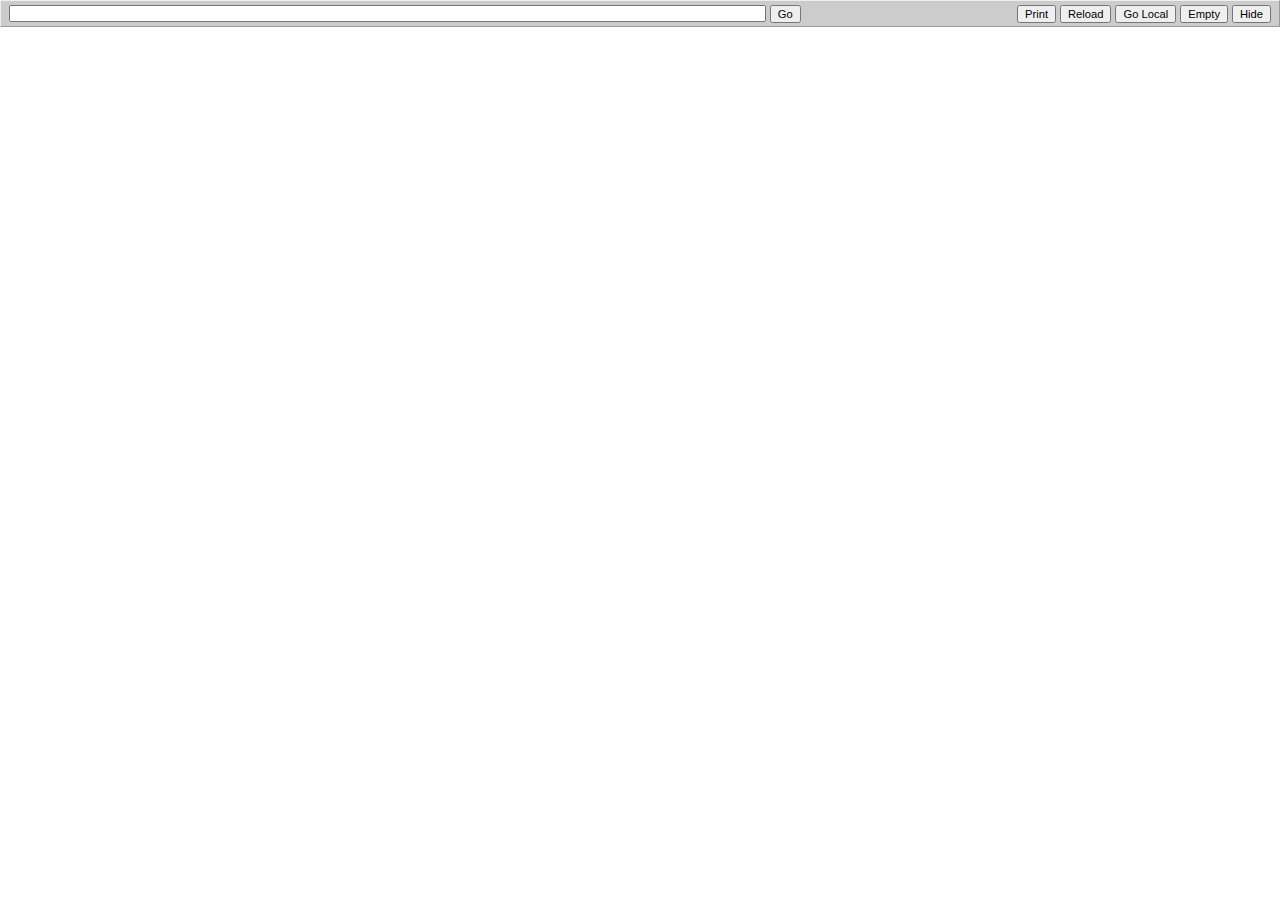
<file: jsMath/jsMath-global-controls.html>
<html>
<head>
<!--
 | jsMath-global-controls.html
 |
 | Part of the jsMath package for mathematics on the web.
 | 
 | This file by jsMath-global.html to open a small control panel
 | at the top of the page.  The panel shows the URL and allows the
 | user to refresh the page, print it, and so on.
 | 
 | ---------------------------------------------------------------------
 | 
 | Copyright 2006 by Davide P. Cervone
 |
 | Licensed under the Apache License, Version 2.0 (the "License");
 | you may not use this file except in compliance with the License.
 | You may obtain a copy of the License at
 |
 |     http://www.apache.org/licenses/LICENSE-2.0
 |
 | Unless required by applicable law or agreed to in writing, software
 | distributed under the License is distributed on an "AS IS" BASIS,
 | WITHOUT WARRANTIES OR CONDITIONS OF ANY KIND, either express or implied.
 | See the License for the specific language governing permissions and
 | limitations under the License.
-->
<style>
  body  {border:0px; padding:0px; margin:0px}
  div   {padding:0px; background: #CCCCCC; border:1px outset}
  table {border:0px; padding:0px; margin:0px; width:100%}
  input {font-size:70%}
  #url  {margin-left:5px; padding:1px 0px 0px 2px}
  #hide {margin-right:5px}
</style>
<script>
var jsMath;
if (window.location.search != '') {document.domain = window.location.search.substr(1)}
try {jsMath = parent.jsMath} catch (err) {}
</script>
</head>
<body>
<!----------------------------------->
<!--
 | <script src="../../debug/console.js"></script>
 | <script src="../../debug/show.js"></script>
-->
<!----------------------------------->
<div id="panel">
<table border="0">
<tr><td width="99%" nowrap>
<input type="text" style="width:75%" id="url">
<input type="button" value="Go" onclick="jsMath.SetURL()"></td>
<td width="1%" nowrap>
<!----------------------------------->
<!--<input type="button" value="Debug" onclick="debug()">-->
<!----------------------------------->
<input type="button" value="Print"    id="print"   onclick="jsMath.Print()">
<input type="button" value="Reload"   id="reload"  onclick="jsMath.Reload()">
<input type="button" value="Go Local" id="goLocal" onclick="jsMath.GoLocal()">
<input type="button" value="Empty"    id="empty"   onclick="jsMath.Empty()">
<input type="button" value="Hide"     id="hide"    onclick="setTimeout('jsMath.Hide()',10)"></small></td></tr>
</table>
</div>
<script>
if (jsMath) {

jsMath.url = document.getElementById("url");
jsMath.url.onkeypress = function (event) {
  if (!event) {event = window.event}
  var code = (event.which != null)? event.which:
             (event.keyCode != null)? event.keyCode : event.charCode;
  if (code == 13) {jsMath.SetURL(); return false}
  return true;
};
if (jsMath.URL) {jsMath.url.value = jsMath.URL}

jsMath.print  = document.getElementById("print");
jsMath.reload = document.getElementById("reload");

function Show() {
  var div = document.all.panel;
  var h = div.clientHeight + 2*div.clientTop;
  if (h == 0 || h > 200 && attempts++ < 10)
    {setTimeout("Show()",10*attempts); return}
  parent.jsMath.SetControls(h+',*');
}
if (document.body.scrollHeight < 1) {
  //
  //  MSIE/Mac doesn't get the right scrollHeight until the
  //  frame is fully renderred, which requires the frame
  //  to be visible, and there is no telling when the rendering
  //  is complete (it is AFTER the onload handler fires).
  //
  jsMath.print.disabled = true;
  attempts = 0;
  parent.document.body.rows = "50,*";
  setTimeout("Show()",1);
} else {
  parent.jsMath.SetControls(document.body.scrollHeight+',*');
}

}
</script>
</body>
</html>
</file>
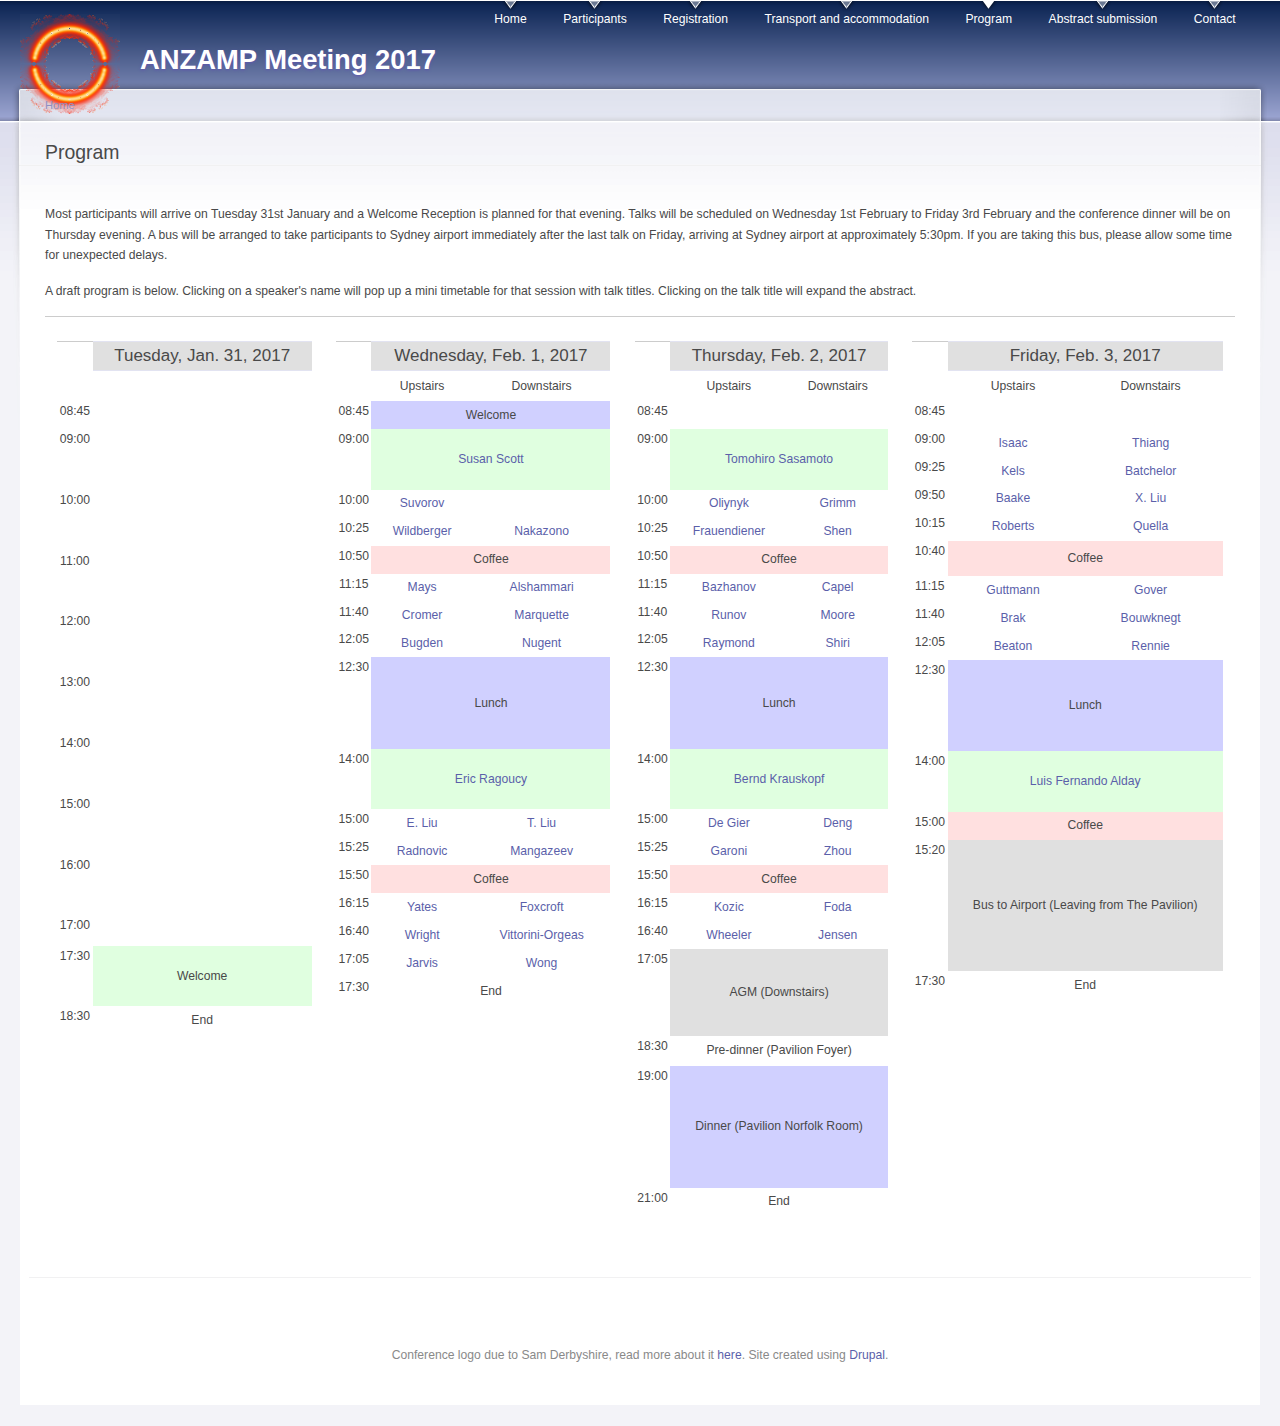
<file: testing/testing_program.html>
<!DOCTYPE html PUBLIC "-//W3C//DTD XHTML+RDFa 1.0//EN" "http://www.w3.org/MarkUp/DTD/xhtml-rdfa-1.dtd">
<!-- saved from url=(0058)http://www.anzamp.austms.org.au/meetings/2017/program.html -->
<html xmlns="http://www.w3.org/1999/xhtml" xml:lang="en" version="XHTML+RDFa 1.0" dir="ltr" xmlns:content="http://purl.org/rss/1.0/modules/content/" xmlns:dc="http://purl.org/dc/terms/" xmlns:foaf="http://xmlns.com/foaf/0.1/" xmlns:og="http://ogp.me/ns#" xmlns:rdfs="http://www.w3.org/2000/01/rdf-schema#" xmlns:sioc="http://rdfs.org/sioc/ns#" xmlns:sioct="http://rdfs.org/sioc/types#" xmlns:skos="http://www.w3.org/2004/02/skos/core#" xmlns:xsd="http://www.w3.org/2001/XMLSchema#" class="js"><!-- Mirrored from www.anzamp.austms.org.au/meetings/current/program by HTTrack Website Copier/3.x [XR&CO'2014], Tue, 25 Apr 2017 13:06:26 GMT --><!-- Added by HTTrack --><head><meta http-equiv="Content-Type" content="text/html; charset=UTF-8"><!-- /Added by HTTrack -->

  
<meta about="/meetings/current/program" property="sioc:num_replies" content="0" datatype="xsd:integer">
<link rel="shortcut icon" href="http://www.anzamp.austms.org.au/meetings/2017/sites/default/files/anzamplogo.ico" type="image/vnd.microsoft.icon">
<meta content="Program" about="/meetings/current/program" property="dc:title">
<link rel="shortlink" href="http://www.anzamp.austms.org.au/meetings/2017/program.html">
<meta name="Generator" content="Drupal 7 (http://drupal.org)">
<link rel="canonical" href="http://www.anzamp.austms.org.au/meetings/2017/program.html">
  <title>Program | ANZAMP Meeting 2017</title>
  <style type="text/css" media="all">@import url("modules/system/system.basef2cf.css?nuq03h");
@import url("modules/system/system.menusf2cf.css?nuq03h");
@import url("modules/system/system.messagesf2cf.css?nuq03h");
@import url("modules/system/system.themef2cf.css?nuq03h");</style>
<style type="text/css" media="all">@import url("modules/comment/commentf2cf.css?nuq03h");
@import url("modules/field/theme/fieldf2cf.css?nuq03h");
@import url("modules/node/nodef2cf.css?nuq03h");
@import url("modules/search/searchf2cf.css?nuq03h");
@import url("modules/user/userf2cf.css?nuq03h");</style>
<style type="text/css" media="all">@import url("sites/default/files/color/garland-7d39d75b/stylef2cf.css?nuq03h");</style>
<style type="text/css" media="print">@import url("themes/garland/printf2cf.css?nuq03h");</style>

<!--[if lt IE 7]>
<link type="text/css" rel="stylesheet" href="http://www.anzamp.austms.org.au/meetings/current/themes/garland/fix-ie.css?nuq03h" media="all" />
<![endif]-->
  <script type="text/javascript" src="./Program _ ANZAMP Meeting 2017_files/jquery1cc4.js.download"></script>
<script type="text/javascript" src="./Program _ ANZAMP Meeting 2017_files/jquery.once7839.js.download"></script>
<script type="text/javascript" src="./Program _ ANZAMP Meeting 2017_files/drupalf2cf.js.download"></script>
<script type="text/javascript">
<!--//--><![CDATA[//><!--
jQuery.extend(Drupal.settings, {"basePath":"\/meetings\/current\/","pathPrefix":"","ajaxPageState":{"theme":"garland","theme_token":"TYjWyUGwKCPHzQ5X7lW_G-ywSugHlIfzHHEr6qNH6Vg","js":{"misc\/jquery.js":1,"misc\/jquery.once.js":1,"misc\/drupal.js":1},"css":{"modules\/system\/system.base.css":1,"modules\/system\/system.menus.css":1,"modules\/system\/system.messages.css":1,"modules\/system\/system.theme.css":1,"modules\/comment\/comment.css":1,"modules\/field\/theme\/field.css":1,"modules\/node\/node.css":1,"modules\/search\/search.css":1,"modules\/user\/user.css":1,"themes\/garland\/style.css":1,"themes\/garland\/print.css":1,"themes\/garland\/fix-ie.css":1}}});
//--><!]]>
</script>
</head>
<body class="html not-front not-logged-in no-sidebars page-node page-node- page-node-13 node-type-page fluid-width">
  <div id="skip-link">
    <a href="http://www.anzamp.austms.org.au/meetings/2017/program.html#main-content" class="element-invisible element-focusable">Skip to main content</a>
  </div>
      
  <div id="wrapper">
    <div id="container" class="clearfix">

      <div id="header">
        <div id="logo-floater">
                              <div id="branding"><strong><a href="http://www.anzamp.austms.org.au/meetings/2017/index.html">
                          <img src="./Program _ ANZAMP Meeting 2017_files/anzamplogo.png" alt="ANZAMP Meeting 2017 " title="ANZAMP Meeting 2017 " id="logo">
                        <span>ANZAMP Meeting 2017</span>            </a></strong></div>
                          </div>

        <h2 class="element-invisible">Main menu</h2><ul class="links inline main-menu"><li class="menu-221 first"><a href="http://www.anzamp.austms.org.au/meetings/2017/index.html">Home</a></li>
<li class="menu-477"><a href="http://www.anzamp.austms.org.au/meetings/2017/participants.html">Participants</a></li>
<li class="menu-471"><a href="http://www.anzamp.austms.org.au/meetings/2017/register.html">Registration</a></li>
<li class="menu-472"><a href="http://www.anzamp.austms.org.au/meetings/2017/accommodation.html">Transport and accommodation</a></li>
<li class="menu-473 active-trail active"><a href="http://www.anzamp.austms.org.au/meetings/2017/program.html" class="active-trail active">Program</a></li>
<li class="menu-475"><a href="http://www.anzamp.austms.org.au/meetings/2017/abstract.html">Abstract submission</a></li>
<li class="menu-476 last"><a href="http://www.anzamp.austms.org.au/meetings/2017/contact.html">Contact</a></li>
</ul>              </div> <!-- /#header -->

      
      <div id="center"><div id="squeeze"><div class="right-corner"><div class="left-corner">
          <h2 class="element-invisible">You are here</h2><div class="breadcrumb"><a href="http://www.anzamp.austms.org.au/meetings/2017/index.html">Home</a></div>                    <a id="main-content"></a>
          <div id="tabs-wrapper" class="clearfix">                                <h1 class="with-tabs">Program</h1>
                              </div>                                                  <div class="clearfix">
              <div class="region region-content">
    <div id="block-system-main" class="block block-system clearfix">

    
  <div class="content">
    <div id="node-13" class="node node-page" about="/meetings/current/program" typeof="foaf:Document">

  
      
  
  <div class="content clearfix">
    <div class="field field-name-body field-type-text-with-summary field-label-hidden"><div class="field-items"><div class="field-item even" property="content:encoded"><!-- For the moment we just provide a rough outline of the program. A detailed program will be made available towards the end of November. --><style>
<!--/*--><![CDATA[/* ><!--*/

    student { 
display: none;
    }
 
/*--><!]]>*/
</style><p>
Most participants will arrive on Tuesday 31st January and a Welcome Reception is planned for that evening.  Talks will be scheduled on Wednesday 1st February to Friday 3rd February and the conference dinner will be on Thursday evening.  A bus will be arranged to take participants to Sydney airport immediately after the last talk on Friday, arriving at Sydney airport at approximately 5:30pm.  If you are taking this bus, please allow some time for unexpected delays.</p>
<p>A draft program is below.  Clicking on a speaker's name will pop up a mini timetable for that session with talk titles.  Clicking on the talk title will expand the abstract.</p>
<!--
<ul><li>
Monday Dec. 7 -Tuesday Dec. 8, <a href="http://www.guttmann2015.org/">Guttmann 2015</a> will be held at the same venue.
</li>
<li>
Tuesday Dec. 8 late afternoon / early evening, ANZAMP official welcome bbq.
</li>
<li>
Tuesday Dec. 8 evening, joint public lecture by Head Mathematics Teacher at the Hunter School of the Performing Arts, Cassandra Portelli, and Professor of Mathematics at the University of Sydney, Nalini Joshi.
</li>
<li>
Wednesday Dec. 9, talks from 9am-5:30pm (may finish earlier or later depending on number of speakers).
</li>
<li>
Wednesday Dec. 9, immediately following talks, ANZAMP annual general meeting.
</li>
<li>
Thursday Dec. 10, talks from 9am-5:30pm (may finish earlier or later depending on number of speakers).
</li>
<li>
Thursday Dec. 10 evening, conference dinner.
</li>
<li>
Friday Dec. 11, talks from 9am-3:30pm (will definitely finish at 3:30pm to allow participants to make firm travel plans).
</li>
</ul>
<p>-->
<style>
<!--/*--><![CDATA[/* ><!--*/

 /* The Modal (background) */
.modal {
    display: none; /* Hidden by default */
    position: fixed; /* Stay in place */
    z-index: 20; /* Sit on top */
    left: 0;
    top: 0;
    width: 100%; /* Full width */
    height: 100%; /* Full height */
    overflow: auto; /* Enable scroll if needed */
    background-color: rgb(0,0,0); /* Fallback color */
    background-color: rgba(0,0,0,0.4); /* Black w/ opacity */
}

/* Modal Content/Box */
.modal-content {
    background-color: #fefefe;
    margin: 15% auto; /* 15% from the top and centered */
    padding: 20px;
    border: 1px solid #888;
    width: 80%; /* Could be more or less, depending on screen size */
}

/* The Close Button */
.close {
    color: #aaa;
    float: right;
    font-size: 28px;
    font-weight: bold;
}

.close:hover,
.close:focus {
    color: black;
    text-decoration: none;
    cursor: pointer;
}

/*--><!]]>*/
</style><div id="myModal1" class="modal">
<!-- Modal content --><div class="modal-content">
    <span class="close" id="close1">×</span><br><table style="width:100%;"><tbody><tr><td>09:00</td>
<td colspan="2" style="text-align:center;border:1px solid black;">
<div><b>Susan Scott:</b></div>
<div style="text-align:center"><a href="javascript: void(0);" onclick="toggle(&#39;abstract1000&#39;)">LIGO and the Dawn of the Age of Gravitational Wave Astronomy</a></div>
<div style="text-align:left"><abstract id="abstract1000" style="display:none;">This talk will provide an overview of the first direct detection of gravitational waves and gravitational wave astronomy. The 100 years of discoveries and endeavours leading to the first direct detection of gravitational waves will be summarised, highlighting the extraordinary difficulty of the quest to detect them and the many obstacles, both experimental and theoretical, which needed to be overcome along the way. The details and significance of the first detection (and subsequent detections) will be presented. Aspects of the new field of gravitational wave astronomy will be discussed.</abstract></div>
</td>
</tr><tr><td>10:00</td>
<td style="width:50%;border:1px solid black;">
<div><b>Arthur Suvorov:</b></div>
<div style="text-align:center"><a href="javascript: void(0);" onclick="toggle(&#39;abstract1045&#39;)">Gravitational waves and causality in modified gravity</a></div>
<div style="text-align:left"><abstract id="abstract1045" style="display:none;">In the theory of general relativity (GR), gravitational wave-fronts trace out null hypersurfaces. As such, the notions of electromagnetic and gravitational causality coincide. The non-linear, higher-order nature of the field equations arising in non-Einstein theories implies that gravitational waves behave differently than they do in GR. We present some new exact solutions representing gravitational waves (solitons) in a class of theories known as the f(R) gravities. We find that some theories permit modes of arbitrary phase speed, or permit more complicated causal domains. We offer some discussion about black hole nature in f(R) theories and about detection possibilities of sub- or super-luminal gravitational waves.</abstract></div>
</td>
<td style="width:50%;text-align:center;border:1px solid black;">
<div style="visibility:hidden">aaaaaaaa</div>
</td>
</tr><tr><td>10:25</td>
<td style="width:50%;border:1px solid black;">
<div><b>Norman Wildberger:</b></div>
<div style="text-align:center"><a href="javascript: void(0);" onclick="toggle(&#39;abstract1042&#39;)">A new framework for relativistic geometry</a></div>
<div style="text-align:left"><abstract id="abstract1042" style="display:none;">We show how rational trigonometry is well suited to framing basic questions about relativistic geometry.</abstract></div>
</td>
<td style="width:50%;border:1px solid black;">
<div><b>Nobutaka Nakazono:</b></div>
<div style="text-align:center"><a href="javascript: void(0);" onclick="toggle(&#39;abstract1023&#39;)">Elliptic Painlevé equations</a></div>
<div style="text-align:left"><abstract id="abstract1023" style="display:none;">Elliptic Painlevé equations head the list of the differential and discrete Painlevé equations. In 2009, an elliptic Painlevé equation is reported by Ramani, Carstea and Grammaticos. In this talk, we show the geometry of this equation: its space of initial values and corresponding Cremona isometries. Moreover, using this geometrical setting we derive two new elliptic Painlevé equations.
<p>This work has been supported by an Australian Laureate Fellowship #FL120100094 and grant #DP160101728 from the Australian Research Council.<br>Joint work with Nalini Joshi.</p></abstract></div>
</td>
</tr></tbody></table></div>
</div>
<div id="myModal2" class="modal">
<!-- Modal content --><div class="modal-content">
    <span class="close" id="close2">×</span><br><table style="width:100%;"><tbody><tr><td>11:15</td>
<td style="width:50%;border:1px solid black;">
<div><b>Anthony Mays:</b></div>
<div style="text-align:center"><a href="javascript: void(0);" onclick="toggle(&#39;abstract1071&#39;)">Finite-size corrections in random matrix theory and the Riemann zeros</a></div>
<div style="text-align:left"><abstract id="abstract1071" style="display:none;">Assuming the Riemann hypothesis is true (that all the non-trivial zeros of the Riemann zeta function lie on the line z = 1/2 +i s) we can look to describe the distribution of the zeros on the critical line. The Montgomery-Odlyzko conjecture claims that the statistics of the zeros (a large distance from the real axis) match those of the eigenvalues of certain (large dimensional) random matrix ensembles. We discuss how the leading order and first correction terms of the eigenvalue spacings in the random matrix ensembles can be characterized as Fredholm determinants and as Painlevé transcendents, and we then compare these to the data of the Riemann zeros, finding very good agreement.</abstract></div>
</td>
<td style="width:50%;border:1px solid black;">
<div><b>Fahad Alshammari:</b></div>
<div style="text-align:center"><a href="javascript: void(0);" onclick="toggle(&#39;abstract1013&#39;)">Casimir operator of Galilean conformal algebra and related structures</a></div>
<div style="text-align:left"><abstract id="abstract1013" style="display:none;">Casimir operators of Lie algebras play an important role in both representation theory and physical applications.  The Casimir operators for semisimple Lie algebras are well-known, but for non-semisimple Lie algebras the situation can be more complicated. Although several methods and algorithms have been developed over the years that produce Casimir operators in such cases, many have their computational challenges. In my talk, I will outline some ideas developed in my project that form the heart of a new algorithm to produce Casimir operators. I will demonstrate the algorithm in the context of the family of finite-dimensional conformal Galilei algebras.<br>Joint work with Phillip S Isaac, UQ; Dr. Ian Marquette, UQ.</abstract></div>
</td>
</tr><tr><td>11:40</td>
<td style="width:50%;border:1px solid black;">
<div><b>Michael Cromer:</b></div>
<div style="text-align:center"><a href="javascript: void(0);" onclick="toggle(&#39;abstract1075&#39;)">Free Field Realisations of Logarithmic Conformal Field Theories</a></div>
<div style="text-align:left"><abstract id="abstract1075" style="display:none;">The symmetries of conformal field theory actually allow for the presence of logarithmic terms in correlation functions. In the last twenty years, many physically interesting examples of logarithmic theories have been found, notably including statistical models such as percolation and dilute polymers. State spaces associated to logarithmic theories exhibit non-diagonalisable action of the Virasoro algebra, and their construction has been approached in the literature by 'gluing' two highest weight Virasoro representations together in a nontrivial way. This talk presents recent work in applying this technique to Fock spaces in the hope of finding realisations of these representations in terms of the free boson. We will also see how logarithmic behaviour at the field level might correspond simply to an extension of the algebra at the mode level.<br></abstract></div>
</td>
<td style="width:50%;border:1px solid black;">
<div><b>Ian Marquette:</b></div>
<div style="text-align:center"><a href="javascript: void(0);" onclick="toggle(&#39;abstract1047&#39;)">Superintegrable models: background, ideas and new developments</a></div>
<div style="text-align:left"><abstract id="abstract1047" style="display:none;">We review recent results of systematic searches for superintegrable by different approaches and discuss the connection with special functions and finitely generated polynomial algebras.</abstract></div>
</td>
</tr><tr><td>12:05</td>
<td style="width:50%;border:1px solid black;">
<div><b>Mark Bugden:</b></div>
<div style="text-align:center"><a href="javascript: void(0);" onclick="toggle(&#39;abstract1015&#39;)">It's T-duality, but not as we know it</a></div>
<div style="text-align:left"><abstract id="abstract1015" style="display:none;">T-duality is a procedure for assigning to a Riemannian manifold with an abelian group of isometries another Riemannian manifold called the dual manifold. This dual manifold has the property that when used as a string background, it is physically indistinguishable from the original background. This notion has been generalised to Riemannian manifolds with a nonabelian group of isometries, and much more recently, to backgrounds without any isometries (but with some milder conditions). I will discuss work towards some new examples of this generalised T-duality.</abstract></div>
</td>
<td style="width:50%;border:1px solid black;">
<div><b>Jeremy Nugent:</b></div>
<div style="text-align:center"><a href="javascript: void(0);" onclick="toggle(&#39;abstract1016&#39;)">Classifying superintegrable pp-waves</a></div>
<div style="text-align:left"><abstract id="abstract1016" style="display:none;">The pp-wave spacetimes are 4D metrics which arise in General Relativity. We discuss their symmetry properties, showing that a large subset of these metrics are superintegrable (have maximal symmetry) and analyse their symmetry algebras.</abstract></div>
</td>
</tr></tbody></table></div>
</div>
<div id="myModal3" class="modal">
<!-- Modal content --><div class="modal-content">
    <span class="close" id="close3">×</span><br><table style="width:100%;"><tbody><tr><td>14:00</td>
<td colspan="2" style="text-align:center;border:1px solid black;">
<div><b>Eric Ragoucy:</b></div>
<div style="text-align:center"><a href="javascript: void(0);" onclick="toggle(&#39;abstract1002&#39;)">Integrability in out-of-equilibrium systems</a></div>
<div style="text-align:left"><abstract id="abstract1002" style="display:none;">Out-of-equilibrium systems have nowadays an important role in 1d statistical physics. Although an equilibrium state obviously doesn’t exist for such systems, one looks for a steady state (that is stationary in time). It is defined as the zero-eigenvalue eigenstate of the Markov matrix that describe the systems. Its exact computation is at the core of many researches. In some cases, the matrix product state ansatz (matrix ansatz for short) allows to compute this steady state. However no general approach for this ansatz is known. On the other hand, many 1d statistical models appear to be integrable, which allows to get eigenstates of the Markov matrix through Bethe ansatz. The goal of this presentation is to show how integrability gives a natural framework to construct the matrix ansatz for 1d systems with boundaries. It can be done on very general grounds, allowing to construct the matrix ansatz when it is not known, and also to define new models and/or to find boundary conditions ‘adapted’ to the model under consideration. We will illustrate the technique on some examples.</abstract></div>
</td>
</tr><tr><td>15:00</td>
<td style="width:50%;border:1px solid black;">
<div><b>Elynor Liu:</b></div>
<div style="text-align:center"><a href="javascript: void(0);" onclick="toggle(&#39;abstract1022&#39;)">Asymptotic Behaviours of Painlevé V</a></div>
<div style="text-align:left"><abstract id="abstract1022" style="display:none;">In this talk, we begin by reviewing some properties of Painlevé equations in the continuous and discrete domain. We then specialise to studying the elliptic asymptotic behaviour of Painlevé V and its discrete counter part (D<sub>5</sub><sup>(1)</sup> surface type) near infinity in the independent variable. We then connect this elliptic function locally, that is we analyse the evolution of E (the energy-like parameter) by an averaging method.</abstract></div>
</td>
<td style="width:50%;border:1px solid black;">
<div><b>Tianshu Liu:</b></div>
<div style="text-align:center"><a href="javascript: void(0);" onclick="toggle(&#39;abstract1025&#39;)">Towards N=2 Minimal Models</a></div>
<div style="text-align:left"><abstract id="abstract1025" style="display:none;">Conformal field theory is an essential tool of modern mathematical physics with applications to string theory and to the critical behaviour of statistical lattice models. The symmetries of a conformal field theory include all angle-preserving transformations. In two dimensions, these transformations generate the Virasoro algebra, a powerful symmetry that allows one to calculate observable quantities analytically.The symmetries of a conformal field theory may be strictly larger than the Virasoro algebra. One possibility which is crucial importance to string theory applications is that of supersymmetry, where the Virasoro algebra is extended by a given number of fermionic fields. The talk aims to explain certain aspects of N=2 superconformal field theory using the arsenal of mathematical technology and physical insight that has been built up over the last five years.</abstract></div>
</td>
</tr><tr><td>15:25</td>
<td style="width:50%;border:1px solid black;">
<div><b>Milena Radnovic:</b></div>
<div style="text-align:center"><a href="javascript: void(0);" onclick="toggle(&#39;abstract1020&#39;)">Asymptotic behaviour of fourth Painleve transcendents</a></div>
<div style="text-align:left"><abstract id="abstract1020" style="display:none;">We study the asymptotic behaviour of solutions of the fourth Painleve equation as the independent variable goes to infinity in its space of (complex) initial values, which is a generalisation of phase space described by Okamoto. We show that the limit set of each solution is compact and connected and, moreover, that any non-special solution has an infinite number of poles and infinite number of zeroes.<br>Joint work with Nalini Joshi.</abstract></div>
</td>
<td style="width:50%;border:1px solid black;">
<div><b>Vladimir Mangazeev:</b></div>
<div style="text-align:center"><a href="javascript: void(0);" onclick="toggle(&#39;abstract1039&#39;)">Integrable structure of products of finite Ginibre random matrices</a></div>
<div style="text-align:left"><abstract id="abstract1039" style="display:none;">We study the squared singular values of the product of M complex Ginibre matrices which form a determinantal point process with correlation kernel given by Meijer's G-functions. It was shown by Strahov that a hard edge scaling limit is described by Hamiltonian differential equations which can be formulated as the isomonodromic deformation system similar to the theory of Jimbo, Miwa, Mori, Ueno and Sato. We generalize this result to the case of finite matrices and find a new representation of the finite correlation kernel in terms of biorthogonal functions. As a result we obtain the Hamiltonian structure for a finite size matrices and formulate it in terms of (M+1)x(M+1) matrix Schlezinger system. The case M=1 reproduces the Tracy and Widom theory which results in the Painleve V equation for the gap probability.</abstract></div>
</td>
</tr></tbody></table></div>
</div>
<div id="myModal4" class="modal">
<!-- Modal content --><div class="modal-content">
    <span class="close" id="close4">×</span><br><table style="width:100%;"><tbody><tr><td>16:15</td>
<td style="width:50%;border:1px solid black;">
<div><b>Luke Yates:</b></div>
<div style="text-align:center"><a href="javascript: void(0);" onclick="toggle(&#39;abstract1049&#39;)">Secret Supersymmetry</a></div>
<div style="text-align:left"><abstract id="abstract1049" style="display:none;">The non-appearance of predicted superparticles in high energy particle experiments has placed severe constraints on candidate models of supersymmetry; in particular on the masses of the superpartners of known particles. Drawing on our recent work investigating quadratic deformations of Lie superalgebras we show that for certain extensions of space-time supersymmetries, namely the conformal superalgebra, there are representations without any superpartners. This possibility arises due to a remarkable coincidence of the allowable quadratic extensions of the algebra, where one demands that a generalisation of the PBW theorem holds, and the minimal polynomial identity satisfied by the even subalgebra. <br>Joint work with Peter Jarvis.</abstract></div>
</td>
<td style="width:50%;border:1px solid black;">
<div><b>John Foxcroft:</b></div>
<div style="text-align:center"><a href="javascript: void(0);" onclick="toggle(&#39;abstract1060&#39;)">Osculating paths, the six-vertex model and Malcev-Neumann rings: Constant terms of Rational functions</a></div>
<div style="text-align:left"><abstract id="abstract1060" style="display:none;">Osculating paths are sets of non-crossing directed lattice paths, which are allowed to share vertices, but not edges. They have combinatorial links to the six-vertex model as well as the alternating sign matrix problem. I will outline a constant term formula for the number of these paths, and discuss the relationship between the constant term of a rational function and the choice of Malcev-Neumann ring.</abstract></div>
</td>
</tr><tr><td>16:40</td>
<td style="width:50%;border:1px solid black;">
<div><b>Kyle Wright:</b></div>
<div style="text-align:center"><a href="javascript: void(0);" onclick="toggle(&#39;abstract1027&#39;)">Geometry on Leibniz algebroids</a></div>
<div style="text-align:left"><abstract id="abstract1027" style="display:none;">The differential geometric structures associated with Lie algebroids, which are compatible with geometric structures on TM, have been received interest lately, due to their relation to local symmetries in gauge theories.  Differential geometric structures associated with Courant algebroids on TM ⊕ T*M have also been studied, with applications to several areas of interest to both mathematics and physics.  A certain class of Leibniz algebroids are associated with strong homotopy Lie algebras, and have an extended symmetry group.  The geometric structures associated to these vector bundles transform nicely under this extended symmetry group.  I will discuss the geometry associated to these Leibniz algebroids, some of which have interesting applications in physics, for example T-duality and U-duality.  </abstract></div>
</td>
<td style="width:50%;border:1px solid black;">
<div><b>Alessandra Vittorini-Orgeas:</b></div>
<div style="text-align:center"><a href="javascript: void(0);" onclick="toggle(&#39;abstract1037&#39;)">Yang-Baxter Solution of Dimers as a Free-Fermion Six-Vertex Model </a></div>
<div style="text-align:left"><abstract id="abstract1037" style="display:none;">Using Yang-Baxter integrability, we study dimers as a free-fermion six-vertex model with crossing parameter λ = π/2. We establish and solve inversion identities on the torus for arbitrary finite size. A one-to-many mapping of vertex onto dimer configurations allows the free-fermion solutions to be applied to the anisotropic dimer model on a square lattice where the dimers are rotated by 45° compared to their usual orientation. In a suitable gauge, the dimer model is described by the Temperley-Lieb algebra with β = cosλ = 0. In the particle representation, the local face tile operators give a representation of the fermion algebra. Finally, we obtain an explicit formula for the counting of the rotated dimer configurations on a finite M × N lattice.</abstract></div>
</td>
</tr><tr><td>17:05</td>
<td style="width:50%;border:1px solid black;">
<div><b>Peter Jarvis:</b></div>
<div style="text-align:center"><a href="javascript: void(0);" onclick="toggle(&#39;abstract1014&#39;)">Plethystic vertex operators and boson-fermion correspondences</a></div>
<div style="text-align:left"><abstract id="abstract1014" style="display:none;">We study the algebraic properties of plethystic vertex operators, introduced in (2010 J. Phys. A: Math. Theor. 43 405202), underlying the structure of symmetric functions associated with certain generalized universal character rings of subgroups of the general linear group, defined to stabilize tensors of Young symmetry type characterized by a partition of arbitrary shape π. Here we establish an extension of the well-known boson-fermion correspondence involving Schur functions and their associated (Bernstein) vertex operators: for each π, the modes generated by the plethystic vertex operators and their suitably constructed duals, satisfy the anticommutation relations of a complex Clifford algebra. The combinatorial manipulations underlying the results involve exchange identities exploiting the Hopf-algebraic structure of certain symmetric function series and their plethysms. J. Phys. A: Math. Theor. 49 (2016) 425201.<br>Joint work with Bertfried Fauser and Ronald King.</abstract></div>
</td>
<td style="width:50%;border:1px solid black;">
<div><b>Thomas Wong:</b></div>
<div style="text-align:center"><a href="javascript: void(0);" onclick="toggle(&#39;abstract1069&#39;)">Two Friendly Walks in a Sticky Slit</a></div>
<div style="text-align:left"><abstract id="abstract1069" style="display:none;">In previous work we derived an exact solution of two friendly directed walks above a sticky wall with single and double interactions. This models the behaviour of a pair of attracting polymers above an adsorbing surface.
<p>In this talk, we extend this to two friendly directed walks in a sticky slab. I'll discuss some difficulties encountered with the analytic approach, the results from numerical analysis, and then compare these results with similar models analysed previously.</p></abstract></div>
</td>
</tr></tbody></table></div>
</div>
<div id="myModal5" class="modal">
<!-- Modal content --><div class="modal-content">
    <span class="close" id="close5">×</span><br><table style="width:100%;"><tbody><tr><td>09:00</td>
<td colspan="2" style="text-align:center;border:1px solid black;">
<div><b>Tomohiro Sasamoto:</b></div>
<div style="text-align:center"><a href="javascript: void(0);" onclick="toggle(&#39;abstract1001&#39;)">Exact solutions of 1D KPZ equation and related models</a></div>
<div style="text-align:left"><abstract id="abstract1001" style="display:none;">The KPZ equation is a non-linear stochastic partial differential equation introduced by Kardar, Parisi, Zhang in 1986 to describe dynamics of interface.  Its one-dimensional version already shows interesting scaling behaviors characterized by the exponent 1/3, which suggests non-Gaussian fluctuations.
<p>In 2010, the exact solution for the height distribution for the 1D KPZ equation was discovered by TS-Spohn and Amir-Corwin-Quastel. There have been vast developments in the field since then. It has turned out that the solvability of the 1D KPZ equation is related to various models of quantum integrable systems such as the free fermion, XXZ spin chain, q-boson models, quantum Tora lattice, Macdonald  polynomials and so on.</p>
<p>In this presentation, after discussing these developments,  we present our recent analysis of a certain model (q-TASEP) using Ramanujan’s summation formula and the Cauchy identity for the theta function.</p>
<p>References</p>
<p>[1] T. Sasamoto, The 1D Kardar-Parisi-Zhang equation: Height distribution and universality, Prog. Theor. Exp. Phys. 022A01 (2016).<br>
[2] T. Imamura, T. Sasamoto,  Fluctuations for stationary $q$-TASEP, in preparation.</p></abstract></div>
</td>
</tr><tr><td>10:00</td>
<td style="width:50%;border:1px solid black;">
<div><b>Todd Oliynyk:</b></div>
<div style="text-align:center"><a href="javascript: void(0);" onclick="toggle(&#39;abstract1070&#39;)">A priori estimates for relativistic liquid bodies</a></div>
<div style="text-align:left"><abstract id="abstract1070" style="display:none;">The timelike matter-vacuum boundary for fluid bodies with compact support is defined by the vanishing of the pressure. Due to the free nature of the boundary, obtaining estimates near the boundary without a loss of derivatives is technically challenging. In this talk, I will present a new wave formulation for the relativistic Euler equations that is especially suited to obtaining estimates in the presence of a fluid boundary, and importantly, does not require the liquid to be irrotational.</abstract></div>
</td>
<td style="width:50%;border:1px solid black;">
<div><b>Jens Grimm:</b></div>
<div style="text-align:center"><a href="javascript: void(0);" onclick="toggle(&#39;abstract1044&#39;)">Geometric explanation of anomalous finite-size scaling in high dimensions</a></div>
<div style="text-align:left"><abstract id="abstract1044" style="display:none;">Finite-size scaling (FSS) is a fundamental physical theory within statistical mechanics, describing the asymptotic approach to the thermodynamic limit of finite systems in the neighbourhood of a critical phase transition. It is well-known that models of critical phenomena typically possess an upper critical dimension, d<sub>c</sub>, such that in dimensions d &gt; d<sub>c</sub>, their thermodynamic behaviour is governed by critical exponents taking simple mean-field values. In contrast to the simplicity of the thermodynamic behaviour, however, the theory of FSS in dimensions above d<sub>c</sub> is surprisingly subtle, and remains the subject of ongoing debate. We will argue that such subtleties can be explained in a simple way, by taking an appropriate geometric perspective. Our picture is supported by Markov-chain Monte Carlo simulations of the Ising model and self-avoiding walk on five-dimensional hypercubic lattices.<br>Joint work with Eren M. Elci, Zongzheng Zhou, Tim Garoni, and Youjin Deng.</abstract></div>
</td>
</tr><tr><td>10:25</td>
<td style="width:50%;border:1px solid black;">
<div><b>Joerg Frauendiener:</b></div>
<div style="text-align:center"><a href="javascript: void(0);" onclick="toggle(&#39;abstract1029&#39;)">On the computation of Theta functions on Riemann surfaces</a></div>
<div style="text-align:left"><abstract id="abstract1029" style="display:none;">Theta functions are often used in the solution of integrable systems such as the KdV, non-linear Schrödinger and KP equations. In order to study the properties of the solutions these functions have to be computed. In this talk I will present joint work with Christian Klein on how to completely determine the Theta functions given only an algebraic curve as initial datum.</abstract></div>
</td>
<td style="width:50%;border:1px solid black;">
<div><b>Yibing Shen:</b></div>
<div style="text-align:center"><a href="javascript: void(0);" onclick="toggle(&#39;abstract1057&#39;)">Analysis of exact solutions for the p+ip pairing Hamiltonian.</a></div>
<div style="text-align:left"><abstract id="abstract1057" style="display:none;">In this talk, we discuss a two-dimensional BCS model where the symmetry of the pairing interaction is p+ip-wave. This model dates back to the original study of the BCS model describing superconductivity and rose to prominence in identifying topological properties of superconducting systems. This model was shown to be exactly solvable in 2009. We will focus on techniques to analyse the behaviour of the ground-state Bethe roots and energy for large systems corresponding to various parameter regimes. We also examine under what conditions our methods may be applied. Further, we outline an alternative approach to analysing the Bethe roots via polynomials and present related results.</abstract></div>
</td>
</tr></tbody></table></div>
</div>
<div id="myModal6" class="modal">
<!-- Modal content --><div class="modal-content">
    <span class="close" id="close6">×</span><br><table style="width:100%;"><tbody><tr><td>11:15</td>
<td style="width:50%;border:1px solid black;">
<div><b>Vladimir Bazhanov:</b></div>
<div style="text-align:center"><a href="javascript: void(0);" onclick="toggle(&#39;abstract1054&#39;)">Bukhvostov-Lipatov model and duality of quantum and classical systems</a></div>
<div style="text-align:left"><abstract id="abstract1054" style="display:none;">Bukhvostov and Lipatov have shown that weakly interacting instantons and anti-instantons in the O(3) non-linear sigma model in two dimensions are described by an exactly soluble  model containing two coupled Dirac fermions.  We propose an exact formula for the vacuum energy of the model for twisted boundary conditions, expressing it through a special solution of the classical sinh-Gordon equation. The formula perfectly matches predictions of the standard renormalized perturbation theory at weak couplings as well as the conformal perturbation theory at short distances. A complete proof the proposed expression for the vacuum energy is based on a combination of the Bethe ansatz techniques and the classical inverse scattering transform method. The description of the vacuum state of the quantum model in terms of the classical sinh-Gordon equation can be viewed as an instance of a remarkable, albeit unusual correspondence between integrable quantum field theories and integrable classical field theories in two dimensions, which cannot be expected from the standard quantum–classical correspondence principle.</abstract></div>
</td>
<td style="width:50%;border:1px solid black;">
<div><b>Joshua Capel:</b></div>
<div style="text-align:center"><a href="javascript: void(0);" onclick="toggle(&#39;abstract1041&#39;)">Generalizations of the Askey-Wilson Algebra and multivariate orthogonal polynomials</a></div>
<div style="text-align:left"><abstract id="abstract1041" style="display:none;">This talk will briefly discuss recent results regarding generalisation of the Askey-Wilson algebra and associated orthogonal polynomials (Joint work with Sarah Post)</abstract></div>
</td>
</tr><tr><td>11:40</td>
<td style="width:50%;border:1px solid black;">
<div><b>Boris Runov:</b></div>
<div style="text-align:center"><a href="javascript: void(0);" onclick="toggle(&#39;abstract1053&#39;)">On spectral problem of integrable Quantum Field Theory</a></div>
<div style="text-align:left"><abstract id="abstract1053" style="display:none;">We study ODE/IM correspondence in QFT on the example of Lipatov-Boukhvostov model. We associate with QFT a second order differential equation with 3 singular points arising from linear problem for modified sinh-Gordon equation. Functional equations on connection matrices manifesting the symmetry of ODE w.r.t. rotation around singularities give rise to Bethe Ansatz type equations which are interpreted as Bethe Ansatz equations for Lipatov-Boukhvostov model. Using analytical properties of connection matrices we derive  a system of nonlinear integral equations, which can be solved numerically. We compute vacuum energy of the model and check our results against asymptotical expressions obtained using perturbation theory.</abstract></div>
</td>
<td style="width:50%;border:1px solid black;">
<div><b>William Moore:</b></div>
<div style="text-align:center"><a href="javascript: void(0);" onclick="toggle(&#39;abstract1061&#39;)">The Asymmetric Simple Exclusion Process, bi-orthogonality and Askey-Wilson polynomials</a></div>
<div style="text-align:left"><abstract id="abstract1061" style="display:none;">I will state the diffusion algebra equations of the stationary state of the five parameter (α, β, γ, δ and q) Asymmetric Simple Exclusion Process as a linear functional L, acting on a tensor algebra. From L a pair of sequences of monic polynomials are constructed which are bi-orthogonal. The action of these polynomials on the boundary vector gives a basis which is associated with the Askey-Wilson polynomials obtained by Sasamoto.</abstract></div>
</td>
</tr><tr><td>12:05</td>
<td style="width:50%;border:1px solid black;">
<div><b>Christopher Raymond:</b></div>
<div style="text-align:center"><a href="javascript: void(0);" onclick="toggle(&#39;abstract1066&#39;)">Galilean contractions of W-algebras</a></div>
<div style="text-align:left"><abstract id="abstract1066" style="display:none;">We investigate Galilean contractions of operator product algebras. We show that several families of algebras such as the N=1,2, and 4 superconformal algebras, and affine Kac-Moody algebras admit Galilean contractions, as well as their compatibility with other established algebra constructions. Furthermore, we discuss Galilean contractions of W-algebras and provide evidence for the existence of a new class of W-algebras.<br>Joint work with Jorgen Rasmussen.</abstract></div>
</td>
<td style="width:50%;border:1px solid black;">
<div><b>Somayeh Shiri:</b></div>
<div style="text-align:center"><a href="javascript: void(0);" onclick="toggle(&#39;abstract1034&#39;)">Rigorous construction of the effective description of TASEP on a ring via Bethe ansatz</a></div>
<div style="text-align:left"><abstract id="abstract1034" style="display:none;">Studying large deviation functions (LDF) in non-equilibrium statistical mechanics typically relies on simulation. Simulation of rare events is a notoriously difficult task however. In the past decade, a number of advanced Monte Carlo techniques have been introduced to investigate the LDF of macroscopic observables in non-equilibrium statistical mechanics. The Iterative Measurement-and-Feedback method is a powerful method introduced recently in [1]. For this method to be feasible in practice, it needs to be augmented with a so-called "effective description" of the system being studied. Such effective descriptions have been conjectured and tested numerically, for a number of models including TASEP. In this talk we use Bethe ansatz to construct, and rigorously justify the effective description of TASEP on a ring.<br>Joint work with Timothy M. Garoni.</abstract></div>
</td>
</tr></tbody></table></div>
</div>
<div id="myModal7" class="modal">
<!-- Modal content --><div class="modal-content">
    <span class="close" id="close7">×</span><br><table style="width:100%;"><tbody><tr><td>14:00</td>
<td colspan="2" style="text-align:center;border:1px solid black;">
<div><b>Bernd Krauskopf:</b></div>
<div style="text-align:center"><a href="javascript: void(0);" onclick="toggle(&#39;abstract1003&#39;)">Delay-induced dynamics: mode structure of a semiconductor laser with two filtered feedback loops</a></div>
<div style="text-align:left"><abstract id="abstract1003" style="display:none;">Delays arise in many areas, including control theory, communication systems, electrodynamics and laser physics. When they are sufficiently large with respect to the internal time scales of the system under consideration, delays need to be taken into account in the mathematical description. This leads to models in the form of delay-differential equations, which are a special class of infinite-dimensional dynamical systems. The talk will demonstrate how advanced methods from dynamical systems can be brought to bear to gain insight into the overall dynamics of systems with delays.
<p>Specifically, the talk will present a case study of a semiconductor laser receiving time-delayed and frequency-filtered optical feedback (FOF) from two external filters. This system is referred to as the 2FOF laser, and it has been used as pump laser in optical telecommunication and as light source in sensor applications. Our analysis of the 2FOF laser focuses on the basic solutions of the underlying DDE, known as external filtered modes (EFMs), which correspond to laser output with steady amplitude and frequency. We consider the EFM-surface in the space of steady-state frequency, the corresponding steady-state population inversion, and the feedback phase difference. The EFM-surface emerges as a natural object, because it allows us to give a complete classification of the EFM structure in dependence on system parameters, including the detunings and width of the filters and the two delay times. To achieve this, we employ singularity theory in conjunction with continuation methods to determine how the parameter space is divided into regions of geometrically different types of EFM surface. Finally, we show that there are bands and islands of stability related to the type of EFM-surface that may be accessible and distinguishable experimentally.</p>
<p>This is joint work with Poitr Slowinski, University of Exeter, and Sebastian Wieczorek, University College Cork.</p></abstract></div>
</td>
</tr><tr><td>15:00</td>
<td style="width:50%;border:1px solid black;">
<div><b>Jan De Gier:</b></div>
<div style="text-align:center"><a href="javascript: void(0);" onclick="toggle(&#39;abstract1011&#39;)">Rigorous finite-size corrections for universal boundary entropy in bond percolation</a></div>
<div style="text-align:left"><abstract id="abstract1011" style="display:none;">We compute the boundary entropy for bond percolation on the square lattice in the presence of a boundary loop weight, and prove explicit and exact expressions on a strip and on a cylinder of size L. For the cylinder we provide a rigorous asymptotic analysis which allows for the computation of finite-size corrections to arbitrary order. For the strip we provide exact expressions. Our rigorous and exact results corroborate an argument based on conformal field theory, in particular concerning universal logarithmic corrections for the case of the strip due to the presence of corners in the geometry. We furthermore observe a crossover at a special value of the boundary loop weight.<br>Joint work with Jesper Jacobsen and Anita Ponsaing.</abstract></div>
</td>
<td style="width:50%;border:1px solid black;">
<div><b>Youjin Deng:</b></div>
<div style="text-align:center"><a href="javascript: void(0);" onclick="toggle(&#39;abstract1067&#39;)">Emergent O(n) symmetry in a series of three-dimensional Potts models</a></div>
<div style="text-align:left"><abstract id="abstract1067" style="display:none;">We study the q-state Potts model on a simple cubic lattice with ferromagnetic interactions in one lattice direction, and antiferromagnetic interactions in the other two directions. As the temperature T decreases, the system undergoes a second-order phase transition that fits in the universality class of the three-dimensional O(n) model with n = q − 1. This conclusion is based on the estimated critical exponents, and histograms of the order parameter. At even smaller T we find, for q = 4 and 5, a first-order transition to a phase with a different type of long-range order. This long-range order dissolves at T = 0, and the system effectively reduces to a disordered two-dimensional Potts antiferromagnet. These results are obtained by means of Monte Carlo simulations and finite-size scaling.<br></abstract></div>
</td>
</tr><tr><td>15:25</td>
<td style="width:50%;border:1px solid black;">
<div><b>Timothy Garoni:</b></div>
<div style="text-align:center"><a href="javascript: void(0);" onclick="toggle(&#39;abstract1006&#39;)">Critical Speeding-up in Percolation</a></div>
<div style="text-align:left"><abstract id="abstract1006" style="display:none;">We prove the existence of "critical speeding-up" for the mean cluster size in two-dimensional and high-dimensional percolation. More precisely, we prove that the dynamical critical exponent of the corresponding integrated autocorrelation time is negative for dynamical bond percolation on high dimensional tori, and on the triangular lattice. The proof of the latter harnesses recent rigorous results on the conformal invariance of critical site percolation on the triangular lattice.<br>Joint work with Andrea Collevecchio, Eren Elci, and Greg Markowsky.</abstract></div>
</td>
<td style="width:50%;border:1px solid black;">
<div><b>Eric Zhou:</b></div>
<div style="text-align:center"><a href="javascript: void(0);" onclick="toggle(&#39;abstract1026&#39;)">Face-cubic model on the complete graph</a></div>
<div style="text-align:left"><abstract id="abstract1026" style="display:none;">In this talk, I will describe our recent study on the phase diagram of the general n-component face-cubic model on the complete graph. We focus on the n=2 case as it can be exactly mapped to the Ashkin-Teller model. Using large deviations analysis, we obtain the exact phase diagram. Besides the well-known Ising phase, face-cubic phase and Potts phase, our study indicates the existence of a new ordered phase, which we call super-ordered phase. We note that many of our results can be extended to n&gt;2 cases.<br>Joint work with Timothy Garoni.</abstract></div>
</td>
</tr></tbody></table></div>
</div>
<div id="myModal8" class="modal">
<!-- Modal content --><div class="modal-content">
    <span class="close" id="close8">×</span><br><table style="width:100%;"><tbody><tr><td>16:15</td>
<td style="width:50%;border:1px solid black;">
<div><b>Slaven Kozic:</b></div>
<div style="text-align:center"><a href="javascript: void(0);" onclick="toggle(&#39;abstract1035&#39;)">Center of the quantum affine vertex algebra in type A</a></div>
<div style="text-align:left"><abstract id="abstract1035" style="display:none;">By the results of P. Etingof and D. Kazhdan, the vacuum module V<sub>c</sub>(gl<sub>N</sub>) for the double Yangian DY(gl<sub>N</sub>) has a quantum vertex algebra structure. We will introduce the definition of the center of an arbitrary quantum vertex algebra and recall some of its properties. Finally, we will present our main result, the explicit description of the center of the quantum vertex algebra V<sub>c</sub>(gl<sub>N</sub>) at the critical level c=-N. This is a joint work with N. Jing, A. Molev and F. Yang.<br>Joint work with Naihuan Jing, Alexander Molev, and Fan Yang.</abstract></div>
</td>
<td style="width:50%;border:1px solid black;">
<div><b>Omar Foda:</b></div>
<div style="text-align:center"><a href="javascript: void(0);" onclick="toggle(&#39;abstract1043&#39;)">A Macdonald refined topological vertex</a></div>
<div style="text-align:left"><abstract id="abstract1043" style="display:none;">We consider the refined topological vertex as a function of two parameters, x and y, and refine it further by introducing two Macdonald-type parameters, q and t. We explain the relation of the new topological vertex to Ding-Iohara-Miki algebra, and conjecture an elliptic extension related to Saito's elliptic algebra.<br>Joint work with J F Wu (Beijing).</abstract></div>
</td>
</tr><tr><td>16:40</td>
<td style="width:50%;border:1px solid black;">
<div><b>Michael Wheeler:</b></div>
<div style="text-align:center"><a href="javascript: void(0);" onclick="toggle(&#39;abstract1064&#39;)">Interplay between Macdonald processes and higher spin vertex models</a></div>
<div style="text-align:left"><abstract id="abstract1064" style="display:none;">The Macdonald processes are specified by (1) a probability measure on sequences of partitions, and (2) a set of Markov kernels with a simple action on this measure. They are built out of the theory of Macdonald polynomials, and encompass many other integrable stochastic processes as special cases. The stochastic six-vertex model is a "twisted" version of the six-vertex model of statistical mechanics, whose Boltzmann weights a,b,c satisfy the relation a=b+c. The latter property allows the model to be interpreted as a discrete-time Markov chain.
<p>Recently, some remarkable equivalences have been noticed between the expectation of observables in Macdonald processes and the expectation of observables in the stochastic six-vertex model. These equivalences can be proved by directly comparing integral expressions for such expectations, where they exist. In this talk I will give a conceptual proof of one such equivalence, making use of a Yang--Baxter equation which connects the two processes.</p></abstract></div>
</td>
<td style="width:50%;border:1px solid black;">
<div><b>Iwan Jensen:</b></div>
<div style="text-align:center"><a href="javascript: void(0);" onclick="toggle(&#39;abstract1030&#39;)">Three friendly walkers</a></div>
<div style="text-align:left"><abstract id="abstract1030" style="display:none;">More than 15 years ago Guttmann and Vöge  [J. Statist. Plann. Inference, <b>101</b>, 107 (2002)],  introduced  a model of friendly walkers. Since then it has remained unsolved.  We provide the exact solution to a closely allied model which essentially only differs in the boundary conditions.  The exact solution is expressed in terms of the reciprocal of the generating function for vicious walkers which is a D-finite function. However, ratios of D-finite functions are inherently not D-finite and in this case we prove that the friendly walkers generating function is the solution to a non-linear differential equation with polynomial coefficients, it is in other words D-algebraic. We find using numerically exact calculations  a conjectured expression  for the generating function of the original model as a ratio of a  D-finite function and  the generating function for vicious walkers. We obtain an expression for this D-finite function in terms of a hypergeometric function with a rational pullback and its first and second derivatives.</abstract></div>
</td>
</tr></tbody></table></div>
</div>
<div id="myModal9" class="modal">
<!-- Modal content --><div class="modal-content">
    <span class="close" id="close9">×</span><br><table style="width:100%;"><tbody><tr><td>09:00</td>
<td style="width:50%;border:1px solid black;">
<div><b>Phillip Isaac:</b></div>
<div style="text-align:center"><a href="javascript: void(0);" onclick="toggle(&#39;abstract1050&#39;)">Matrix elements for type 2 unitary irreducible representations of the Lie superalgebra gl(m|n)</a></div>
<div style="text-align:left"><abstract id="abstract1050" style="display:none;">We discuss the characteristic identity formalism and outline its utlity in deriving matrix elements for the type 2 unitary representations of gl(m|n). We also consider the notion of duality in this context.</abstract></div>
</td>
<td style="width:50%;border:1px solid black;">
<div><b>Guo Chuan Thiang:</b></div>
<div style="text-align:center"><a href="javascript: void(0);" onclick="toggle(&#39;abstract1032&#39;)">The differential topology of semimetals and exotic fermions</a></div>
<div style="text-align:left"><abstract id="abstract1032" style="display:none;">In 2015, the elusive Weyl fermion was "discovered" in a topological semimetal. The mathematical characterisation of semimetals turns out to involve deep and subtle results in differential topology, with intriguing links to the notions of Euler structures, torsion of manifolds, and Seiberg-Witten invariants. A proposal for a topological semimetal with torsion charges will be outlined, and is based on the Atiyah-Dupoint-Thomas theory of singular vector fields and the Kervaire semicharacteristic. These ideas can be applied to realise exotic fermionic quasiparticles in condensed matter systems, and to study D-brane charges in string theory.<br>Joint work with Varghese Mathai.</abstract></div>
</td>
</tr><tr><td>09:25</td>
<td style="width:50%;border:1px solid black;">
<div><b>Andrew Kels:</b></div>
<div style="text-align:center"><a href="javascript: void(0);" onclick="toggle(&#39;abstract1040&#39;)">The star-triangle relation, lens partition function, and hypergeometric sum/integrals</a></div>
<div style="text-align:left"><abstract id="abstract1040" style="display:none;">The star-triangle relation (STR) is a fundamental relation for integrability of two-dimensional lattice models of statistical mechanics, that first arose over 72 years ago in Onsager's solution of the 2-d Ising model.  In the last decade or so, it has become evident that STR is also a key relation for several other areas of mathematical physics, and provides new correspondences from the latter areas to integrable lattice models.  Such correspondences are a powerful tool for gaining insight into the different areas that are connected through STR.  This talk will give an overview of such correspondences between the three areas of integrable lattice models, elliptic hypergeometric functions, and supersymmetric gauge theory, and the latest results comprising the most general known solutions of STR.<br>Joint work with Ilmar Gahramanov.</abstract></div>
</td>
<td style="width:50%;border:1px solid black;">
<div><b>Murray Batchelor:</b></div>
<div style="text-align:center"><a href="javascript: void(0);" onclick="toggle(&#39;abstract1033&#39;)">Spectral statistics of the quantum Rabi model</a></div>
<div style="text-align:left"><abstract id="abstract1033" style="display:none;">The quantum Rabi model describes the fundamental interaction between light and matter, more specifically, between a qubit and a single boson mode of a quantised light field [1]. In this talk I will discuss some recent progress on the spectral statistics of this model, an aspect which has received relatively little attention.
<p>[1] D. Braak, Q.-H. Chen, M.T. Batchelor and E. Solano, Semi-classical and quantum Rabi models: in celebration of 80 years, J. Phys. A 49, 300301 (2016)</p></abstract></div>
</td>
</tr><tr><td>09:50</td>
<td style="width:50%;border:1px solid black;">
<div><b>Michael Baake:</b></div>
<div style="text-align:center"><a href="javascript: void(0);" onclick="toggle(&#39;abstract1048&#39;)">Reversing and extended symmetries of shift spaces</a></div>
<div style="text-align:left"><abstract id="abstract1048" style="display:none;">The reversing symmetry group is considered in the setting of symbolic dynamics. While this group is generally too big to be analysed in detail, there are interesting cases with some form of rigidity where one can determine all symmetries and reversing symmetries explicitly. They include Sturmian shifts as well as classic examples such as the Thue--Morse system with various generalisations or the Rudin--Shapiro system.  We also look at generalisations of the reversing symmetry group to higher-dimensional shift spaces, then called the group of extended symmetries. We develop their basic theory for faithful shift actions, and determine the extended symmetry group of the chair tiling shift, which can be described as a model set, and of Ledrappier's shift, which is an example of algebraic origin.<br>Joint work with John A G Roberts, and Reem Yassawi.</abstract></div>
</td>
<td style="width:50%;border:1px solid black;">
<div><b>Xin Liu:</b></div>
<div style="text-align:center"><a href="javascript: void(0);" onclick="toggle(&#39;abstract1028&#39;)">On the derivation of HOMFLYPT as a new invariant of topological fluid mechanics</a></div>
<div style="text-align:left"><abstract id="abstract1028" style="display:none;">When unlinked, unknotted vortex loops are formed helicity may fail to detect topological complexity accurately. By using and extending earlier results (Liu &amp; Ricca 2012), we derive the skein relations of the HOMFLYPT polynomial for ideal fluid knots from helicity, thus providing a rigorous proof that the HOMFLYPT polynomial is a new, powerful invariant of topological fluid mechanics (Liu &amp; Ricca 2015). Since this invariant is a two-variable polynomial, the skein relations are derived from two independent equations expressed in terms of writhe and twist contributions. Writhe is given by addition/subtraction of imaginary local paths, and twist by Dehn's surgery. HOMFLYPT then becomes a function of knot topology and field strength. For illustration we derive explicit expressions for some elementary cases and apply these results to homogeneous vortex tangles. Recently, by using this method, we prove that each stage of a cascade process, that follows a complexity-reducing path given by a sequence of T(2,2n+1) torus knots and T(2,2n) torus links produced by consecutive reconnections, can be detected by a unique, monotonically decreasing sequence of HOMFLYPT numerical values (Liu &amp; Ricca 2016). This opens the doors to useful applications in the study of the decay process of classical and quantum vortex tangles.<br><br>
References:<br><br>
Liu, X. &amp; Ricca, R.L. (2012) The Jones polynomial for fluid knots from helicity. J. Phys. A: Math. &amp; Theor. 45, 205501.<br><br>
Liu, X. &amp; Ricca, R.L. (2015) On the derivation of HOMFLYPT polynomial invariant for fluid knots. J. Fluid Mech. 773, 34-48.<br><br>
Liu, X. &amp; Ricca, R.L. (2016) Knots cascade detected by a monotonically decreasing sequence of values, Sci. Rep. 6, 24118.<br>Joint work with Renzo L. Ricca.</abstract></div>
</td>
</tr><tr><td>10:15</td>
<td style="width:50%;border:1px solid black;">
<div><b>John A G Roberts:</b></div>
<div style="text-align:center"><a href="javascript: void(0);" onclick="toggle(&#39;abstract1055&#39;)">Driven linear dynamics over finite fields</a></div>
<div style="text-align:left"><abstract id="abstract1055" style="display:none;">We introduce a class of dynamical systems over finite fields which are specified by a finite collection of linear maps, which are driven by words of low (affine) complexity.<br>
We use various approaches to study recurrence and transitions on the directed graphs  induced by the dynamics of the finite state space.<br>Joint work with Franco Vivaldi.</abstract></div>
</td>
<td style="width:50%;border:1px solid black;">
<div><b>Thomas Quella:</b></div>
<div style="text-align:center"><a href="javascript: void(0);" onclick="toggle(&#39;abstract1019&#39;)">Haldane phases of SU(N) spin chains and how to realize them in cold-atom gases</a></div>
<div style="text-align:left"><abstract id="abstract1019" style="display:none;">Historically, the Haldane phase in S=1 SU(2) spin chains is one of the first examples of a symmetry-protected topological phase. In this talk, I will discuss the classification of symmetry-protected topological phases for spin systems with continuous symmetry, specifically SU(N), and show how these can be realised in cold atom gases. </abstract></div>
</td>
</tr></tbody></table></div>
</div>
<div id="myModal10" class="modal">
<!-- Modal content --><div class="modal-content">
    <span class="close" id="close10">×</span><br><table style="width:100%;"><tbody><tr><td>11:15</td>
<td style="width:50%;border:1px solid black;">
<div><b>Tony Guttmann:</b></div>
<div style="text-align:center"><a href="javascript: void(0);" onclick="toggle(&#39;abstract1058&#39;)">Pattern-avoiding permutations</a></div>
<div style="text-align:left"><abstract id="abstract1058" style="display:none;">Pattern-avoiding permutations (PAPs) play a key role in several combinatorial structures that arise in mathematical physic and theoretical computer science. The number of classical PAPs are known to grow exponentially, and solved cases grow as p<sub>n</sub>(<font face="symbol">π</font>)  <font face="symbol">~</font>  const. × <font face="symbol">m</font><sup>n</sup> × n<sup>g</sup>, where p<sub>n</sub> is the number of permutations of length n that avoid the sub-permutation <font face="symbol">π</font>, called a pattern. By contrast, the number of <i>consecutive</i> PAPs, c<sub>n</sub>(<font face="symbol">π</font>) are believed to grow as c<sub>n</sub>(<font face="symbol">π</font>)  <font face="symbol">~</font>  const. × n! × <font face="symbol">m</font><sup>n</sup> × n<sup>g</sup>. We describe these two families and present new results for both classical and consecutive PAPs.</abstract></div>
</td>
<td style="width:50%;border:1px solid black;">
<div><b>Rod Gover:</b></div>
<div style="text-align:center"><a href="javascript: void(0);" onclick="toggle(&#39;abstract1010&#39;)">New invariants via renormalised volume</a></div>
<div style="text-align:left"><abstract id="abstract1010" style="display:none;">We develop a very general and simplified approach to renormalized volume for conformally compact manifolds and show that this reveals new global invariants in conformal manifolds.<br>Joint work with Andrew Waldron.</abstract></div>
</td>
</tr><tr><td>11:40</td>
<td style="width:50%;border:1px solid black;">
<div><b>Richard Brak:</b></div>
<div style="text-align:center"><a href="javascript: void(0);" onclick="toggle(&#39;abstract1059&#39;)">Affine refections,  division algebras and solvability of quarter plane random walk problems</a></div>
<div style="text-align:left"><abstract id="abstract1059" style="display:none;">I will show how  reflection groups and affine reflection groups   provide a geometric  understanding of why certain quarter plane random walk models can or cannot be solved (by a certain class of methods). Additionally the relationship between   rational map path groups  and divisions rings will be given. The latter relationship will give a geometric understanding of the rational maps.</abstract></div>
</td>
<td style="width:50%;border:1px solid black;">
<div><b>Peter Bouwknegt:</b></div>
<div style="text-align:center"><a href="javascript: void(0);" onclick="toggle(&#39;abstract1021&#39;)">Higher spin algebras and representation theory</a></div>
<div style="text-align:left"><abstract id="abstract1021" style="display:none;">In this talk I will discuss higher spin algebras from the point of view of universal enveloping algebras and their ideals.</abstract></div>
</td>
</tr><tr><td>12:05</td>
<td style="width:50%;border:1px solid black;">
<div><b>Nicholas Beaton:</b></div>
<div style="text-align:center"><a href="javascript: void(0);" onclick="toggle(&#39;abstract1046&#39;)">Characterizing knotting for polymers in nanochannels</a></div>
<div style="text-align:left"><abstract id="abstract1046" style="display:none;">We model long ring polymers in a thin channel, using self-avoiding polygons in a tubular sublattice of the simple cubic lattice, and use transfer-matrix and Monte Carlo methods to study their topological properties. In particular, we consider different ways of defining the “size” of a knot relative to the length of the polymer, and find that the distribution of knot sizes is heavily dependent on the definition used. The relevance of these results to recent experiments involving DNA knots in solid-state nanopores will also be discussed.<br>Joint work with Christine E Soteros and Jeremy W Eng.</abstract></div>
</td>
<td style="width:50%;border:1px solid black;">
<div><b>Adam Rennie:</b></div>
<div style="text-align:center"><a href="javascript: void(0);" onclick="toggle(&#39;abstract1018&#39;)">The bulk-edge correspondence for topological insulators</a></div>
<div style="text-align:left"><abstract id="abstract1018" style="display:none;">Topological phases of matter are characterised by<br>
robust invariants of the material associated to boundary ``currents''.<br>
In this talk I will show how to relate bulk invariants with edge invariants.<br>Joint work with Chris Bourne (Erlangen and Sendai), Alan Carey (ANU and Wollongong) and Johannes Kellendonk (Lyon).</abstract></div>
</td>
</tr></tbody></table></div>
</div>
<div id="myModal11" class="modal">
<!-- Modal content --><div class="modal-content">
    <span class="close" id="close11">×</span><br><table style="width:100%;"><tbody><tr><td>14:00</td>
<td colspan="2" style="text-align:center;border:1px solid black;">
<div><b>Luis Fernando Alday:</b></div>
<div style="text-align:center"><a href="javascript: void(0);" onclick="toggle(&#39;abstract1004&#39;)">The analytic conformal bootstrap</a></div>
<div style="text-align:left"><abstract id="abstract1004" style="display:none;">A conformal field theory is characterised by the CFT data, namely the spectrum of scaling dimensions and OPE coefficients. The idea of the conformal bootstrap is to use associativity of the operator algebra together with the symmetries of the theory to constraint the CFT data. For the sector of operators with large spin one can actually use these ideas to obtain analytical results. We will explain how to set up a "large spin perturbation theory", namely a systematic expansion around the large spin sector, leading to analytic results to all orders in inverse powers of the spin. This allows to obtain analytic results for vast families of CFTs, including vector models, weakly coupled gauge theories and the computation of loops for scalar theories in AdS.</abstract></div>
</td>
</tr></tbody></table></div>
</div>
<table style="width:100%;text-align:center"><tbody><tr><td style="min-width:25%;padding:1em;vertical-align:top">
<table style="width:100%;text-align:center"><tbody><tr><td></td>
<th colspan="2" bgcolor="#E0E0E0">
<h3 style="text-align:center">Tuesday, Jan. 31, 2017</h3>
</th>
</tr><tr><td style="height:2.5em;vertical-align:top;padding:0px"></td>
<td>
<div style="visibility:hidden">aaaaaaaa</div>
</td>
<td>
<div style="visibility:hidden">aaaaaaaa</div>
</td>
</tr><tr><td style="height:1.3em;vertical-align:top;padding:0px">08:45</td>
<td colspan="2">
<div style="visibility:hidden">aaaaaaaa</div>
</td>
</tr><tr><td style="height:5.0em;vertical-align:top;padding:0px">09:00</td>
<td colspan="2">
<div style="visibility:hidden">aaaaaaaa</div>
</td>
</tr><tr><td style="height:5.0em;vertical-align:top;padding:0px">10:00</td>
<td colspan="2">
<div style="visibility:hidden">aaaaaaaa</div>
</td>
</tr><tr><td style="height:5.0em;vertical-align:top;padding:0px">11:00</td>
<td colspan="2">
<div style="visibility:hidden">aaaaaaaa</div>
</td>
</tr><tr><td style="height:5.0em;vertical-align:top;padding:0px">12:00</td>
<td colspan="2">
<div style="visibility:hidden">aaaaaaaa</div>
</td>
</tr><tr><td style="height:5.0em;vertical-align:top;padding:0px">13:00</td>
<td colspan="2">
<div style="visibility:hidden">aaaaaaaa</div>
</td>
</tr><tr><td style="height:5.0em;vertical-align:top;padding:0px">14:00</td>
<td colspan="2">
<div style="visibility:hidden">aaaaaaaa</div>
</td>
</tr><tr><td style="height:5.0em;vertical-align:top;padding:0px">15:00</td>
<td colspan="2">
<div style="visibility:hidden">aaaaaaaa</div>
</td>
</tr><tr><td style="height:5.0em;vertical-align:top;padding:0px">16:00</td>
<td colspan="2">
<div style="visibility:hidden">aaaaaaaa</div>
</td>
</tr><tr><td style="height:2.5em;vertical-align:top;padding:0px">17:00</td>
<td colspan="2">
<div style="visibility:hidden">aaaaaaaa</div>
</td>
</tr><tr><td style="height:5.0em;vertical-align:top;padding:0px">17:30</td>
<td colspan="2" bgcolor="#E0FFE0">Welcome</td>
</tr><tr><td style="height:1.3em;vertical-align:top;padding:0px">18:30</td>
<td colspan="2">End</td>
</tr></tbody></table></td>
<td style="min-width:25%;padding:1em;vertical-align:top">
<table style="width:100%;text-align:center"><tbody><tr><td></td>
<th colspan="2" bgcolor="#E0E0E0">
<h3 style="text-align:center">Wednesday, Feb. 1, 2017</h3>
</th>
</tr><tr><td style="height:2.5em;vertical-align:top;padding:0px"></td>
<td>
<div style="visibility:show">Upstairs</div>
</td>
<td>
<div style="visibility:show">Downstairs</div>
</td>
</tr><tr><td style="height:1.3em;vertical-align:top;padding:0px">08:45</td>
<td colspan="2" bgcolor="#D0D0FF">Welcome</td>
</tr><tr><td style="height:5.0em;vertical-align:top;padding:0px">09:00</td>
<td colspan="2" bgcolor="#E0FFE0"><a href="javascript: void(0);" onclick="toggle(&#39;myModal1&#39;)">Susan Scott</a></td>
</tr><tr><td style="height:2.1em;vertical-align:top;padding:0px">10:00</td>
<td><a href="javascript: void(0);" onclick="toggle(&#39;myModal1&#39;)">Suvorov</a><student>**</student></td>
<td>&nbsp;</td>
</tr><tr><td style="height:2.1em;vertical-align:top;padding:0px">10:25</td>
<td><a href="javascript: void(0);" onclick="toggle(&#39;myModal1&#39;)">Wildberger</a></td>
<td><a href="javascript: void(0);" onclick="toggle(&#39;myModal1&#39;)">Nakazono</a></td>
</tr><tr><td style="height:2.1em;vertical-align:top;padding:0px">10:50</td>
<td colspan="2" bgcolor="#FFE0E0">Coffee</td>
</tr><tr><td style="height:2.1em;vertical-align:top;padding:0px">11:15</td>
<td><a href="javascript: void(0);" onclick="toggle(&#39;myModal2&#39;)">Mays</a></td>
<td><a href="javascript: void(0);" onclick="toggle(&#39;myModal2&#39;)">Alshammari</a><student>**</student></td>
</tr><tr><td style="height:2.1em;vertical-align:top;padding:0px">11:40</td>
<td><a href="javascript: void(0);" onclick="toggle(&#39;myModal2&#39;)">Cromer</a><student>**</student></td>
<td><a href="javascript: void(0);" onclick="toggle(&#39;myModal2&#39;)">Marquette</a></td>
</tr><tr><td style="height:2.1em;vertical-align:top;padding:0px">12:05</td>
<td><a href="javascript: void(0);" onclick="toggle(&#39;myModal2&#39;)">Bugden</a><student>**</student></td>
<td><a href="javascript: void(0);" onclick="toggle(&#39;myModal2&#39;)">Nugent</a><student>**</student></td>
</tr><tr><td style="height:7.5em;vertical-align:top;padding:0px">12:30</td>
<td colspan="2" bgcolor="#D0D0FF">Lunch</td>
</tr><tr><td style="height:5.0em;vertical-align:top;padding:0px">14:00</td>
<td colspan="2" bgcolor="#E0FFE0"><a href="javascript: void(0);" onclick="toggle(&#39;myModal3&#39;)">Eric Ragoucy</a></td>
</tr><tr><td style="height:2.1em;vertical-align:top;padding:0px">15:00</td>
<td><a href="javascript: void(0);" onclick="toggle(&#39;myModal3&#39;)">E. Liu</a><student>**</student></td>
<td><a href="javascript: void(0);" onclick="toggle(&#39;myModal3&#39;)">T. Liu</a><student>**</student></td>
</tr><tr><td style="height:2.1em;vertical-align:top;padding:0px">15:25</td>
<td><a href="javascript: void(0);" onclick="toggle(&#39;myModal3&#39;)">Radnovic</a></td>
<td><a href="javascript: void(0);" onclick="toggle(&#39;myModal3&#39;)">Mangazeev</a></td>
</tr><tr><td style="height:2.1em;vertical-align:top;padding:0px">15:50</td>
<td colspan="2" bgcolor="#FFE0E0">Coffee</td>
</tr><tr><td style="height:2.1em;vertical-align:top;padding:0px">16:15</td>
<td><a href="javascript: void(0);" onclick="toggle(&#39;myModal4&#39;)">Yates</a><student>**</student></td>
<td><a href="javascript: void(0);" onclick="toggle(&#39;myModal4&#39;)">Foxcroft</a><student>**</student></td>
</tr><tr><td style="height:2.1em;vertical-align:top;padding:0px">16:40</td>
<td><a href="javascript: void(0);" onclick="toggle(&#39;myModal4&#39;)">Wright</a><student>**</student></td>
<td><a href="javascript: void(0);" onclick="toggle(&#39;myModal4&#39;)">Vittorini-Orgeas</a><student>**</student></td>
</tr><tr><td style="height:2.1em;vertical-align:top;padding:0px">17:05</td>
<td><a href="javascript: void(0);" onclick="toggle(&#39;myModal4&#39;)">Jarvis</a></td>
<td><a href="javascript: void(0);" onclick="toggle(&#39;myModal4&#39;)">Wong</a></td>
</tr><tr><td style="height:1.3em;vertical-align:top;padding:0px">17:30</td>
<td colspan="2">End</td>
</tr></tbody></table></td>
<td style="min-width:25%;padding:1em;vertical-align:top">
<table style="width:100%;text-align:center"><tbody><tr><td></td>
<th colspan="2" bgcolor="#E0E0E0">
<h3 style="text-align:center">Thursday, Feb. 2, 2017</h3>
</th>
</tr><tr><td style="height:2.5em;vertical-align:top;padding:0px"></td>
<td>
<div style="visibility:show">Upstairs</div>
</td>
<td>
<div style="visibility:show">Downstairs</div>
</td>
</tr><tr><td style="height:1.3em;vertical-align:top;padding:0px">08:45</td>
<td colspan="2">
<div style="visibility:hidden">aaaaaaaa</div>
</td>
</tr><tr><td style="height:5.0em;vertical-align:top;padding:0px">09:00</td>
<td colspan="2" bgcolor="#E0FFE0"><a href="javascript: void(0);" onclick="toggle(&#39;myModal5&#39;)">Tomohiro Sasamoto</a></td>
</tr><tr><td style="height:2.1em;vertical-align:top;padding:0px">10:00</td>
<td><a href="javascript: void(0);" onclick="toggle(&#39;myModal5&#39;)">Oliynyk</a></td>
<td><a href="javascript: void(0);" onclick="toggle(&#39;myModal5&#39;)">Grimm</a><student>**</student></td>
</tr><tr><td style="height:2.1em;vertical-align:top;padding:0px">10:25</td>
<td><a href="javascript: void(0);" onclick="toggle(&#39;myModal5&#39;)">Frauendiener</a></td>
<td><a href="javascript: void(0);" onclick="toggle(&#39;myModal5&#39;)">Shen</a><student>**</student></td>
</tr><tr><td style="height:2.1em;vertical-align:top;padding:0px">10:50</td>
<td colspan="2" bgcolor="#FFE0E0">Coffee</td>
</tr><tr><td style="height:2.1em;vertical-align:top;padding:0px">11:15</td>
<td><a href="javascript: void(0);" onclick="toggle(&#39;myModal6&#39;)">Bazhanov</a></td>
<td><a href="javascript: void(0);" onclick="toggle(&#39;myModal6&#39;)">Capel</a></td>
</tr><tr><td style="height:2.1em;vertical-align:top;padding:0px">11:40</td>
<td><a href="javascript: void(0);" onclick="toggle(&#39;myModal6&#39;)">Runov</a><student>**</student></td>
<td><a href="javascript: void(0);" onclick="toggle(&#39;myModal6&#39;)">Moore</a><student>**</student></td>
</tr><tr><td style="height:2.1em;vertical-align:top;padding:0px">12:05</td>
<td><a href="javascript: void(0);" onclick="toggle(&#39;myModal6&#39;)">Raymond</a><student>**</student></td>
<td><a href="javascript: void(0);" onclick="toggle(&#39;myModal6&#39;)">Shiri</a><student>**</student></td>
</tr><tr><td style="height:7.5em;vertical-align:top;padding:0px">12:30</td>
<td colspan="2" bgcolor="#D0D0FF">Lunch</td>
</tr><tr><td style="height:5.0em;vertical-align:top;padding:0px">14:00</td>
<td colspan="2" bgcolor="#E0FFE0"><a href="javascript: void(0);" onclick="toggle(&#39;myModal7&#39;)">Bernd Krauskopf</a></td>
</tr><tr><td style="height:2.1em;vertical-align:top;padding:0px">15:00</td>
<td><a href="javascript: void(0);" onclick="toggle(&#39;myModal7&#39;)">De Gier</a></td>
<td><a href="javascript: void(0);" onclick="toggle(&#39;myModal7&#39;)">Deng</a></td>
</tr><tr><td style="height:2.1em;vertical-align:top;padding:0px">15:25</td>
<td><a href="javascript: void(0);" onclick="toggle(&#39;myModal7&#39;)">Garoni</a></td>
<td><a href="javascript: void(0);" onclick="toggle(&#39;myModal7&#39;)">Zhou</a></td>
</tr><tr><td style="height:2.1em;vertical-align:top;padding:0px">15:50</td>
<td colspan="2" bgcolor="#FFE0E0">Coffee</td>
</tr><tr><td style="height:2.1em;vertical-align:top;padding:0px">16:15</td>
<td><a href="javascript: void(0);" onclick="toggle(&#39;myModal8&#39;)">Kozic</a></td>
<td><a href="javascript: void(0);" onclick="toggle(&#39;myModal8&#39;)">Foda</a></td>
</tr><tr><td style="height:2.1em;vertical-align:top;padding:0px">16:40</td>
<td><a href="javascript: void(0);" onclick="toggle(&#39;myModal8&#39;)">Wheeler</a></td>
<td><a href="javascript: void(0);" onclick="toggle(&#39;myModal8&#39;)">Jensen</a></td>
</tr><tr><td style="height:7.1em;vertical-align:top;padding:0px">17:05</td>
<td colspan="2" bgcolor="#E0E0E0">AGM (Downstairs)</td>
</tr><tr><td style="height:2.5em;vertical-align:top;padding:0px">18:30</td>
<td colspan="2">Pre-dinner (Pavilion Foyer)</td>
</tr><tr><td style="height:10.0em;vertical-align:top;padding:0px">19:00</td>
<td colspan="2" bgcolor="#D0D0FF">Dinner (Pavilion Norfolk Room)</td>
</tr><tr><td style="height:1.3em;vertical-align:top;padding:0px">21:00</td>
<td colspan="2">End</td>
</tr></tbody></table></td>
<td style="min-width:25%;padding:1em;vertical-align:top">
<table style="width:100%;text-align:center"><tbody><tr><td></td>
<th colspan="2" bgcolor="#E0E0E0">
<h3 style="text-align:center">Friday, Feb. 3, 2017</h3>
</th>
</tr><tr><td style="height:2.5em;vertical-align:top;padding:0px"></td>
<td>
<div style="visibility:show">Upstairs</div>
</td>
<td>
<div style="visibility:show">Downstairs</div>
</td>
</tr><tr><td style="height:1.3em;vertical-align:top;padding:0px">08:45</td>
<td colspan="2">
<div style="visibility:hidden">aaaaaaaa</div>
</td>
</tr><tr><td style="height:2.1em;vertical-align:top;padding:0px">09:00</td>
<td><a href="javascript: void(0);" onclick="toggle(&#39;myModal9&#39;)">Isaac</a></td>
<td><a href="javascript: void(0);" onclick="toggle(&#39;myModal9&#39;)">Thiang</a></td>
</tr><tr><td style="height:2.1em;vertical-align:top;padding:0px">09:25</td>
<td><a href="javascript: void(0);" onclick="toggle(&#39;myModal9&#39;)">Kels</a></td>
<td><a href="javascript: void(0);" onclick="toggle(&#39;myModal9&#39;)">Batchelor</a></td>
</tr><tr><td style="height:2.1em;vertical-align:top;padding:0px">09:50</td>
<td><a href="javascript: void(0);" onclick="toggle(&#39;myModal9&#39;)">Baake</a></td>
<td><a href="javascript: void(0);" onclick="toggle(&#39;myModal9&#39;)">X. Liu</a></td>
</tr><tr><td style="height:2.1em;vertical-align:top;padding:0px">10:15</td>
<td><a href="javascript: void(0);" onclick="toggle(&#39;myModal9&#39;)">Roberts</a></td>
<td><a href="javascript: void(0);" onclick="toggle(&#39;myModal9&#39;)">Quella</a></td>
</tr><tr><td style="height:2.9em;vertical-align:top;padding:0px">10:40</td>
<td colspan="2" bgcolor="#FFE0E0">Coffee</td>
</tr><tr><td style="height:2.1em;vertical-align:top;padding:0px">11:15</td>
<td><a href="javascript: void(0);" onclick="toggle(&#39;myModal10&#39;)">Guttmann</a></td>
<td><a href="javascript: void(0);" onclick="toggle(&#39;myModal10&#39;)">Gover</a></td>
</tr><tr><td style="height:2.1em;vertical-align:top;padding:0px">11:40</td>
<td><a href="javascript: void(0);" onclick="toggle(&#39;myModal10&#39;)">Brak</a></td>
<td><a href="javascript: void(0);" onclick="toggle(&#39;myModal10&#39;)">Bouwknegt</a></td>
</tr><tr><td style="height:2.1em;vertical-align:top;padding:0px">12:05</td>
<td><a href="javascript: void(0);" onclick="toggle(&#39;myModal10&#39;)">Beaton</a></td>
<td><a href="javascript: void(0);" onclick="toggle(&#39;myModal10&#39;)">Rennie</a></td>
</tr><tr><td style="height:7.5em;vertical-align:top;padding:0px">12:30</td>
<td colspan="2" bgcolor="#D0D0FF">Lunch</td>
</tr><tr><td style="height:5.0em;vertical-align:top;padding:0px">14:00</td>
<td colspan="2" bgcolor="#E0FFE0"><a href="javascript: void(0);" onclick="toggle(&#39;myModal11&#39;)">Luis Fernando Alday</a></td>
</tr><tr><td style="height:1.7em;vertical-align:top;padding:0px">15:00</td>
<td colspan="2" bgcolor="#FFE0E0">Coffee</td>
</tr><tr><td style="height:10.8em;vertical-align:top;padding:0px">15:20</td>
<td colspan="2" bgcolor="#E0E0E0">Bus to Airport (Leaving from The Pavilion)</td>
</tr><tr><td style="height:1.3em;vertical-align:top;padding:0px">17:30</td>
<td colspan="2">End</td>
</tr></tbody></table></td>
</tr></tbody></table><script>
<!--//--><![CDATA[// ><!--

function toggle(obj) {
var obj=document.getElementById(obj);
if (obj.style.display == "block") obj.style.display = "none";
else obj.style.display = "block"; 
}

// Get the <span> element that closes the modal

var close1 = document.getElementById('close1');
    
var close2 = document.getElementById('close2');
    
var close3 = document.getElementById('close3');
    
var close4 = document.getElementById('close4');
    
var close5 = document.getElementById('close5');
    
var close6 = document.getElementById('close6');
    
var close7 = document.getElementById('close7');
    
var close8 = document.getElementById('close8');
    
var close9 = document.getElementById('close9');
    
var close10 = document.getElementById('close10');
    
var close11 = document.getElementById('close11');
    
// When the user clicks on <span> (x), close the modal    
close1.onclick = function() {
    modal1.style.display = "none";
}
    
close2.onclick = function() {
    modal2.style.display = "none";
}
    
close3.onclick = function() {
    modal3.style.display = "none";
}
    
close4.onclick = function() {
    modal4.style.display = "none";
}
    
close5.onclick = function() {
    modal5.style.display = "none";
}
    
close6.onclick = function() {
    modal6.style.display = "none";
}
    
close7.onclick = function() {
    modal7.style.display = "none";
}
    
close8.onclick = function() {
    modal8.style.display = "none";
}
    
close9.onclick = function() {
    modal9.style.display = "none";
}
    
close10.onclick = function() {
    modal10.style.display = "none";
}
    
close11.onclick = function() {
    modal11.style.display = "none";
}


// Get the modal
var modal1 = document.getElementById('myModal1');

// Get the modal
var modal2 = document.getElementById('myModal2');

// Get the modal
var modal3 = document.getElementById('myModal3');

// Get the modal
var modal4 = document.getElementById('myModal4');

// Get the modal
var modal5 = document.getElementById('myModal5');

// Get the modal
var modal6 = document.getElementById('myModal6');

// Get the modal
var modal7 = document.getElementById('myModal7');

// Get the modal
var modal8 = document.getElementById('myModal8');

// Get the modal
var modal9 = document.getElementById('myModal9');

// Get the modal
var modal10 = document.getElementById('myModal10');

// Get the modal
var modal11 = document.getElementById('myModal11');

// When the user clicks anywhere outside of the modal, close it
window.onclick = function(event) {


        if (event.target == modal1) {
            modal1.style.display = "none";
        }

        if (event.target == modal2) {
            modal2.style.display = "none";
        }

        if (event.target == modal3) {
            modal3.style.display = "none";
        }

        if (event.target == modal4) {
            modal4.style.display = "none";
        }

        if (event.target == modal5) {
            modal5.style.display = "none";
        }

        if (event.target == modal6) {
            modal6.style.display = "none";
        }

        if (event.target == modal7) {
            modal7.style.display = "none";
        }

        if (event.target == modal8) {
            modal8.style.display = "none";
        }

        if (event.target == modal9) {
            modal9.style.display = "none";
        }

        if (event.target == modal10) {
            modal10.style.display = "none";
        }

        if (event.target == modal11) {
            modal11.style.display = "none";
        }
        
    }

//--><!]]>
</script></div></div></div>  </div>

  <div class="clearfix">
          <div class="links"></div>
    
      </div>

</div>
  </div>
</div>
  </div>
          </div>
                      <div class="region region-footer">
    <div id="block-block-1" class="block block-block clearfix">

    
  <div class="content">
    <p>Conference logo due to Sam Derbyshire, read more about it <a href="http://math.ucr.edu/home/baez/week285.html">here</a>. Site created using <a href="http://www.drupal.org/">Drupal</a>.</p>
  </div>
</div>
  </div>
      </div></div></div></div> <!-- /.left-corner, /.right-corner, /#squeeze, /#center -->

      
    </div> <!-- /#container -->
  </div> <!-- /#wrapper -->
  

<!-- Mirrored from www.anzamp.austms.org.au/meetings/current/program by HTTrack Website Copier/3.x [XR&CO'2014], Tue, 25 Apr 2017 13:06:27 GMT -->

</body></html>
</file>
